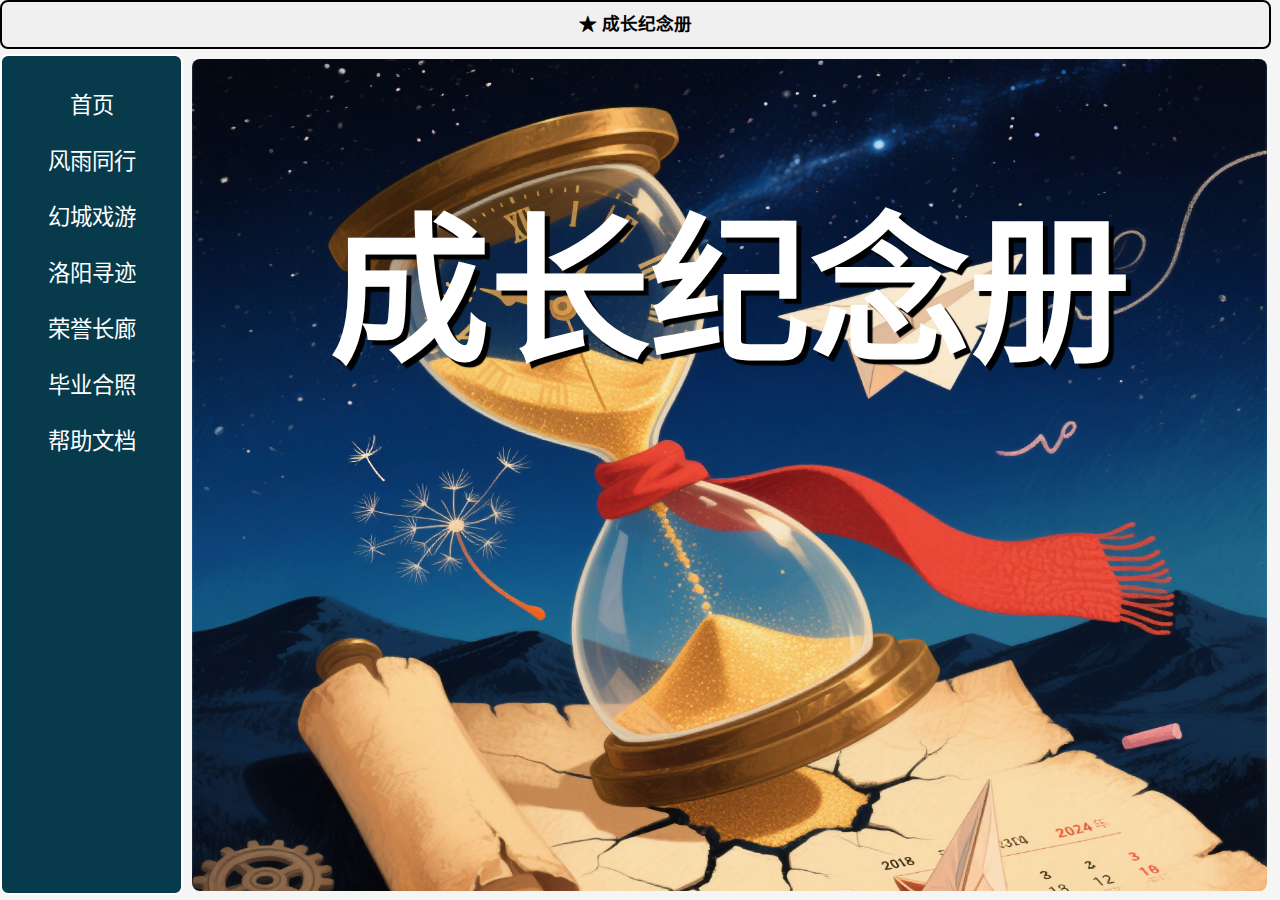
<file: index.html>
<!DOCTYPE html>
<html lang="zh-CN">

<head>
    <meta charset="UTF-8">
    <meta name="viewport" content="width=device-width, initial-scale=1.0">
    <title>成长纪念册——首页</title>
    <link rel="stylesheet" type="text/css" href="styles/styles.css">
    <style>
        .hero-div {
            background-image: url('images\\main.png');
            height: 100%;
            width: 100%;
            text-shadow: 5px 5px 1px black;
            background-repeat: no-repeat;
            background-position: center center;
            background-size: 100% 100%;
            background-color: black;
            position: absolute;
            left: 0px;
            top: 0px;
            color: black;
            text-align: center;
            font-size: 2.6rem;
            border-radius: 0.5rem;
        }

        .hero-div h1 {
            font-size: 4rem;
            color: white;
        }

        .main-content {
            position: fixed;
            width: 80%;
            height: 92.5%;
            left: 19%;
            top: 6.5%;
        }

        @media (min-width: 768px) {
            .hero-div {
                background-size: 100% 110%;
            }

            .hero-div h1 {
                font-size: 7rem;
            }

            .main-content {
                width: 80%;
                left: 19%;
            }
        }

        @media (min-width: 1200px) {
            .hero-div {
                background-image: url("images/main2.png");
                background-size: 100% 100%;
            }

            .hero-div h1 {
                font-size: 10rem;
            }

            .main-content {
                width: 84%;
                left: 15%;
            }
        }
    </style>
</head>

<body>
    <div class="header">
        ★ 成长纪念册
    </div>

    <div class="sidebar"></div>

    <script type="text/javascript" src="js/sidebar-config.js"></script>

    <main class="main-content">
        <div class="hero-div">
            <h1>成长纪念册</h1>
        </div>
    </main>
</body>

</html>
</file>
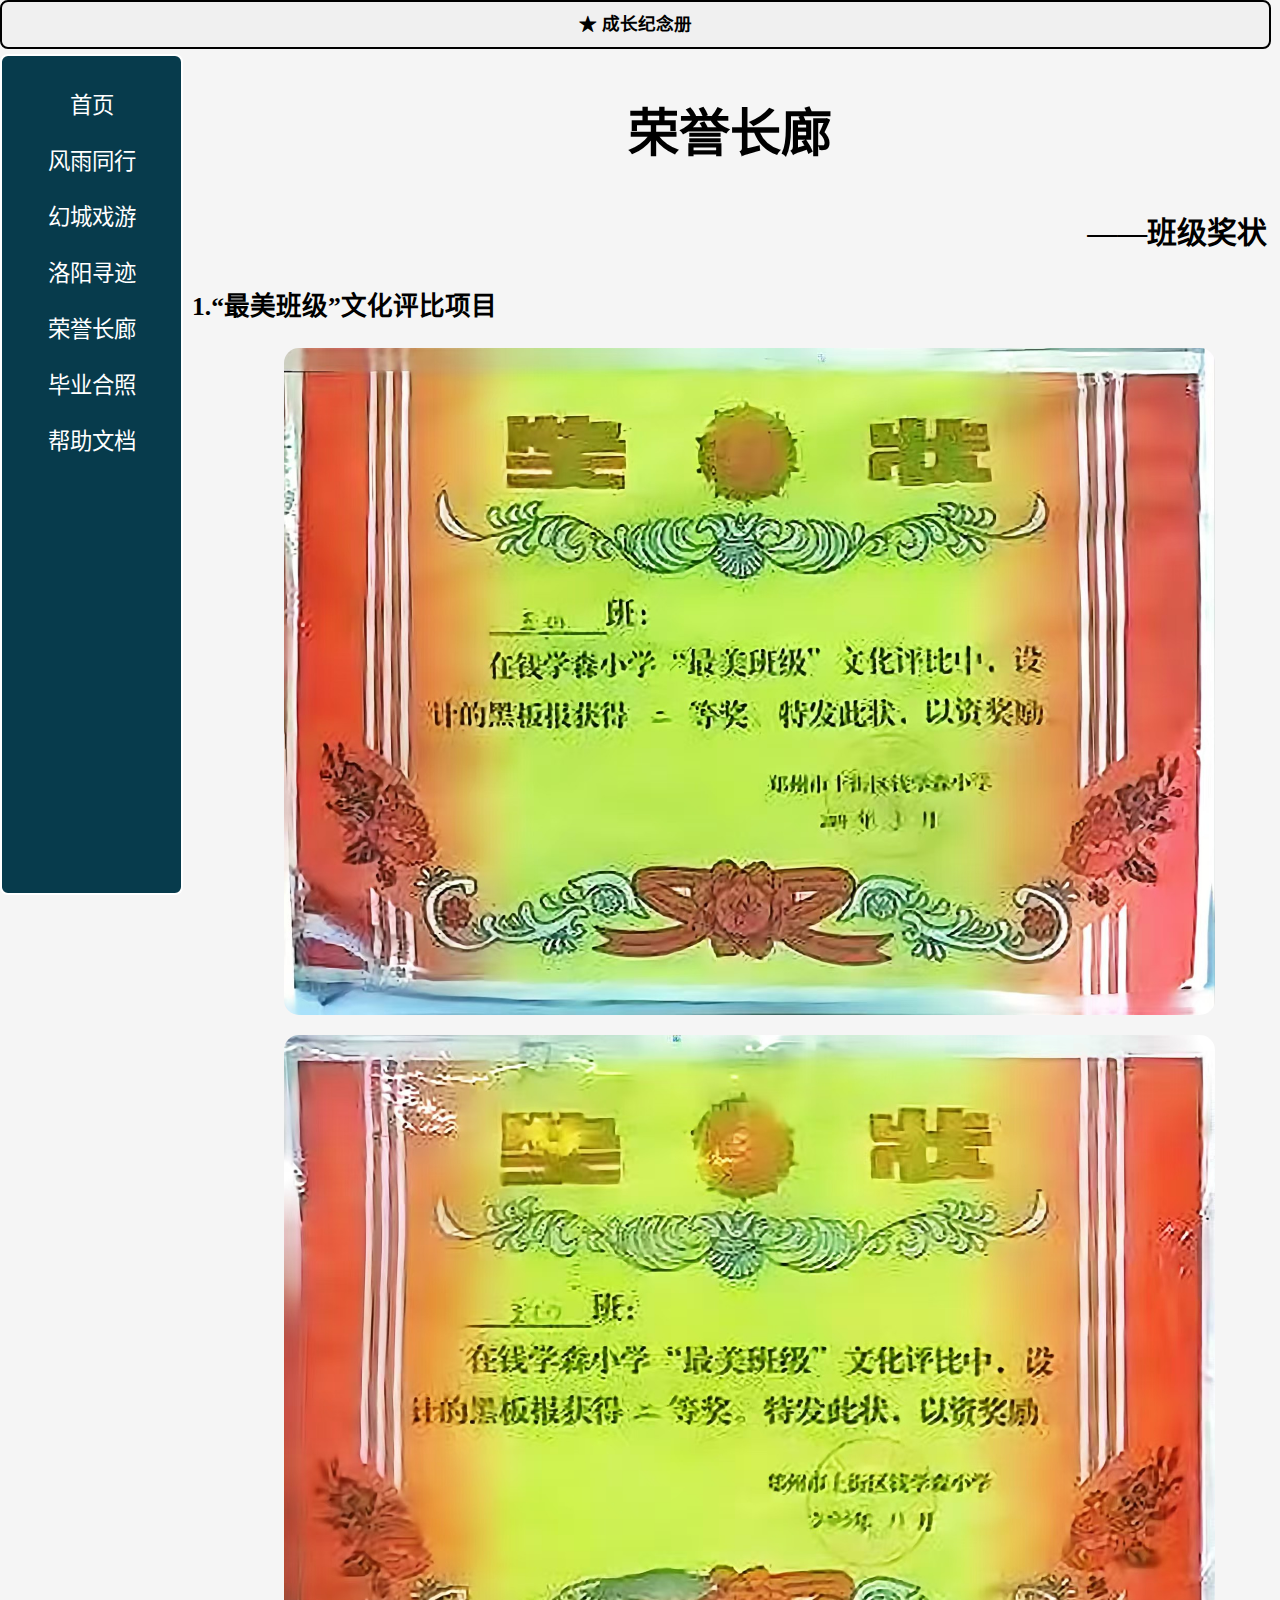
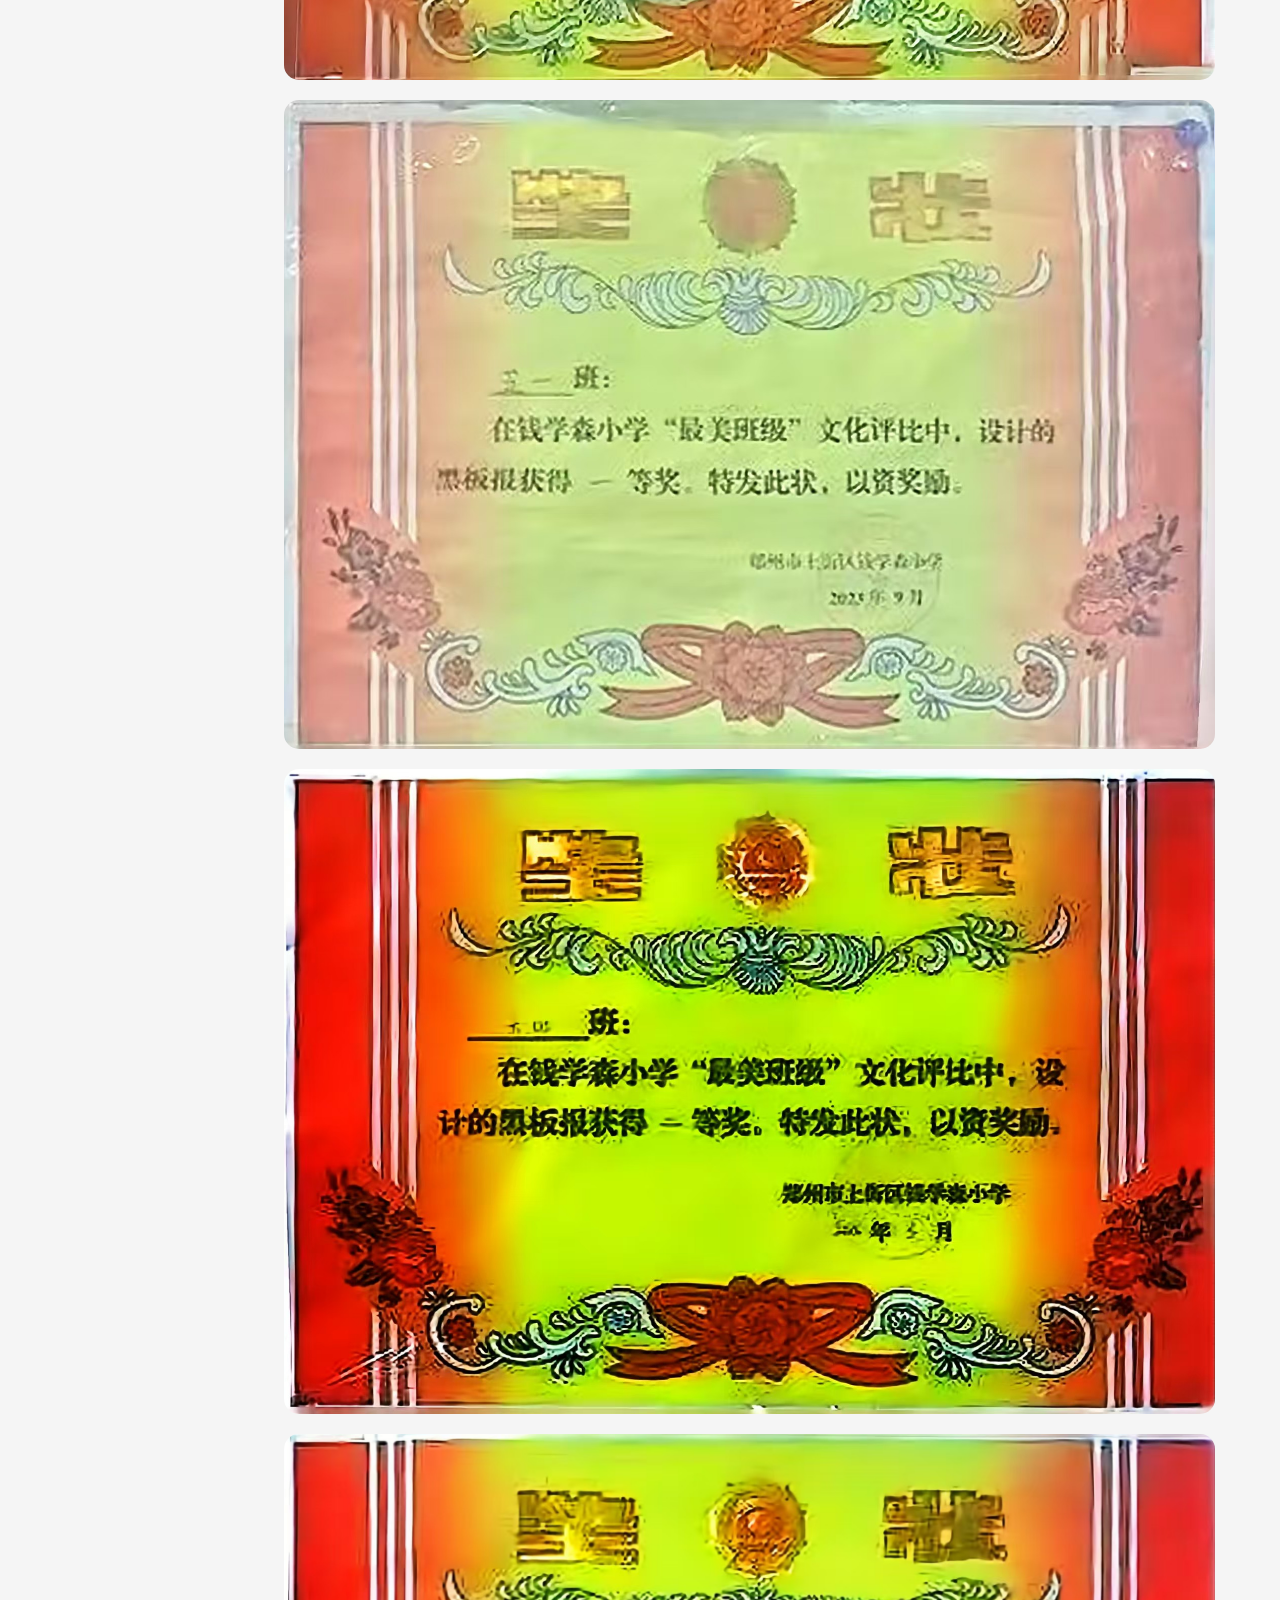
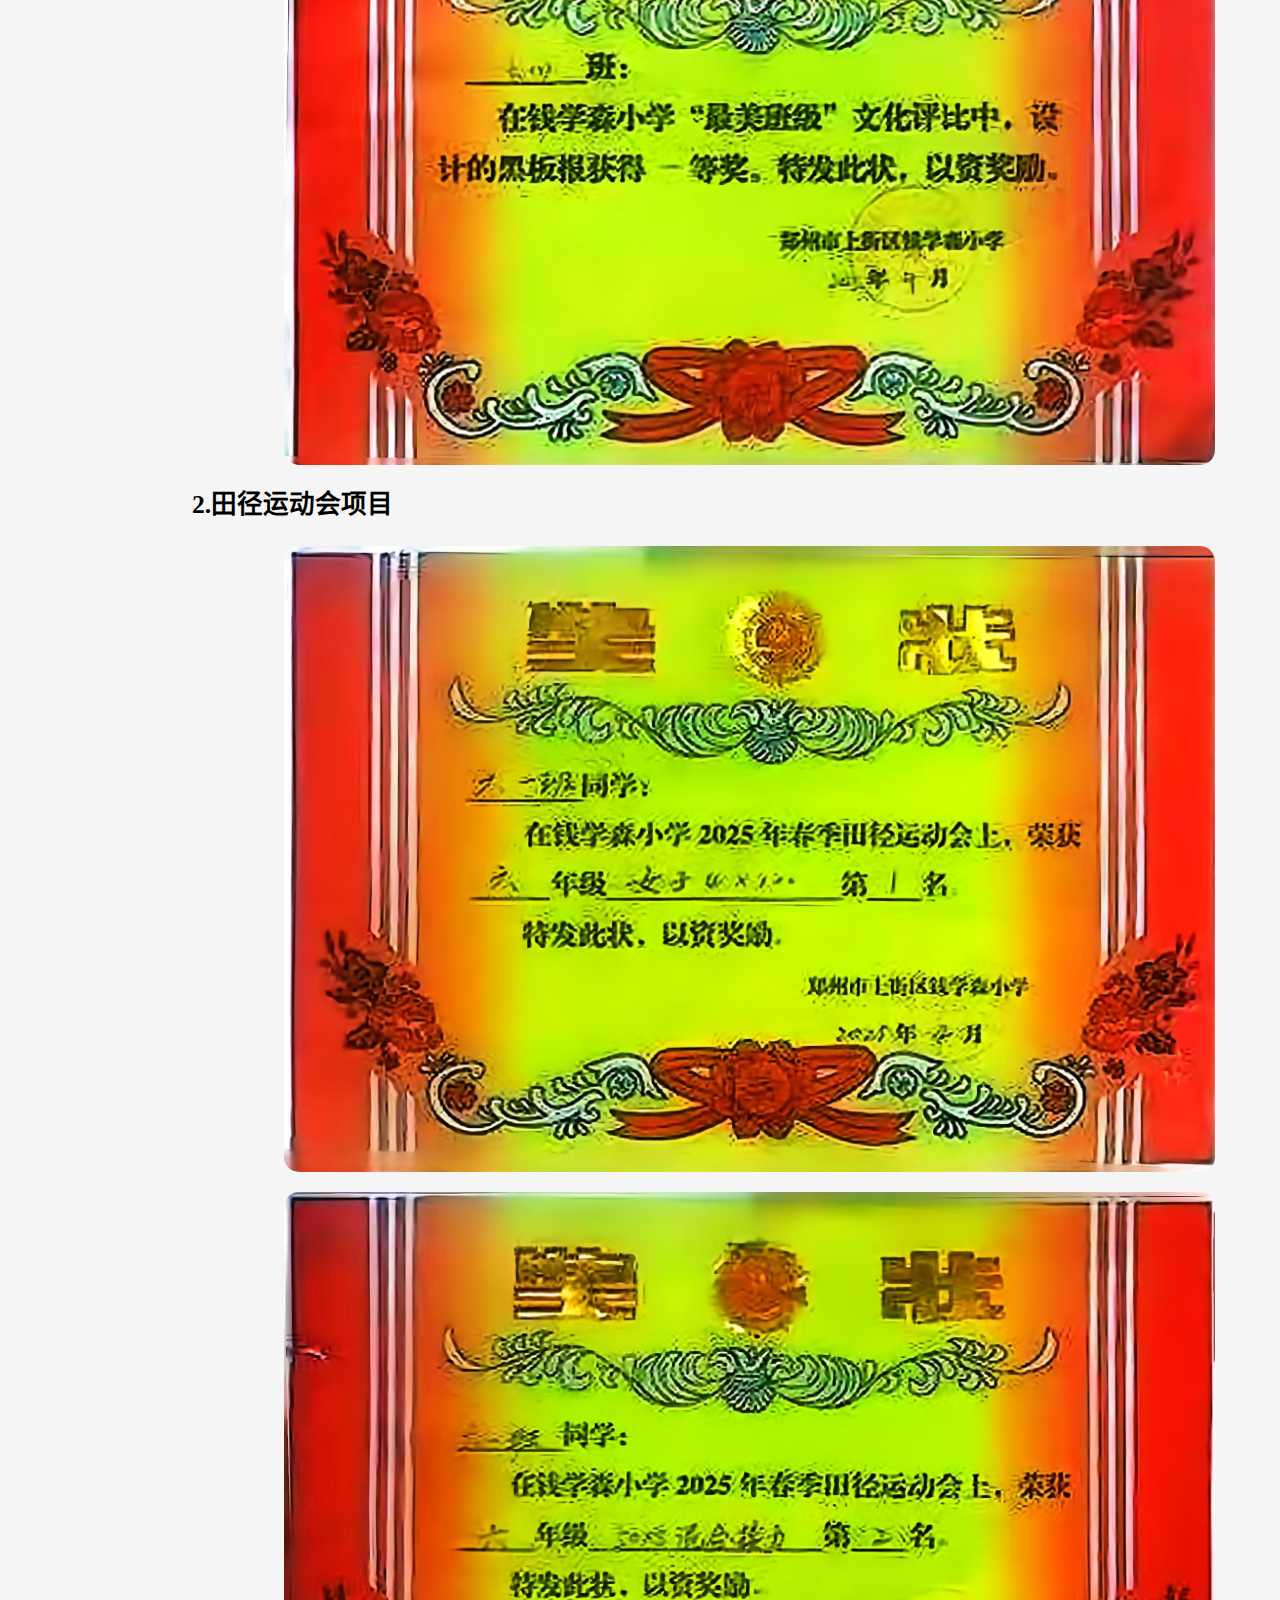
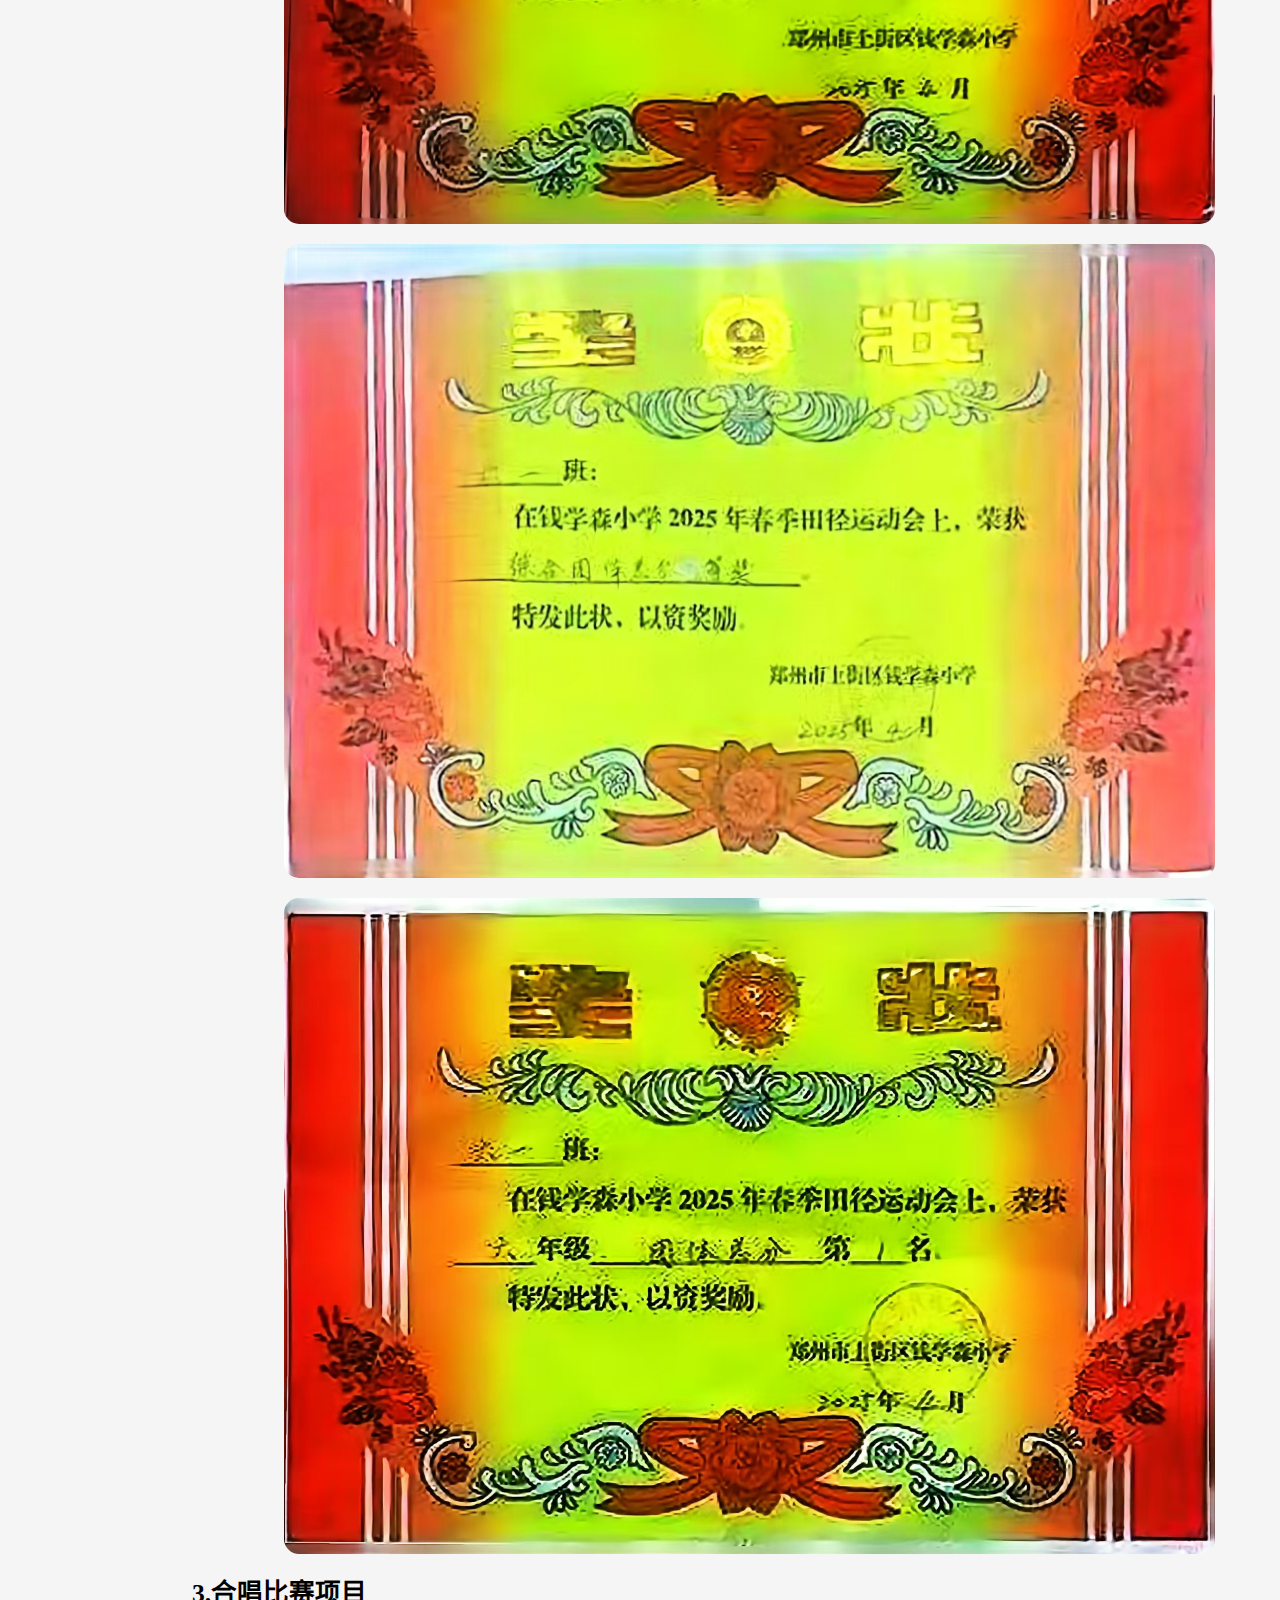
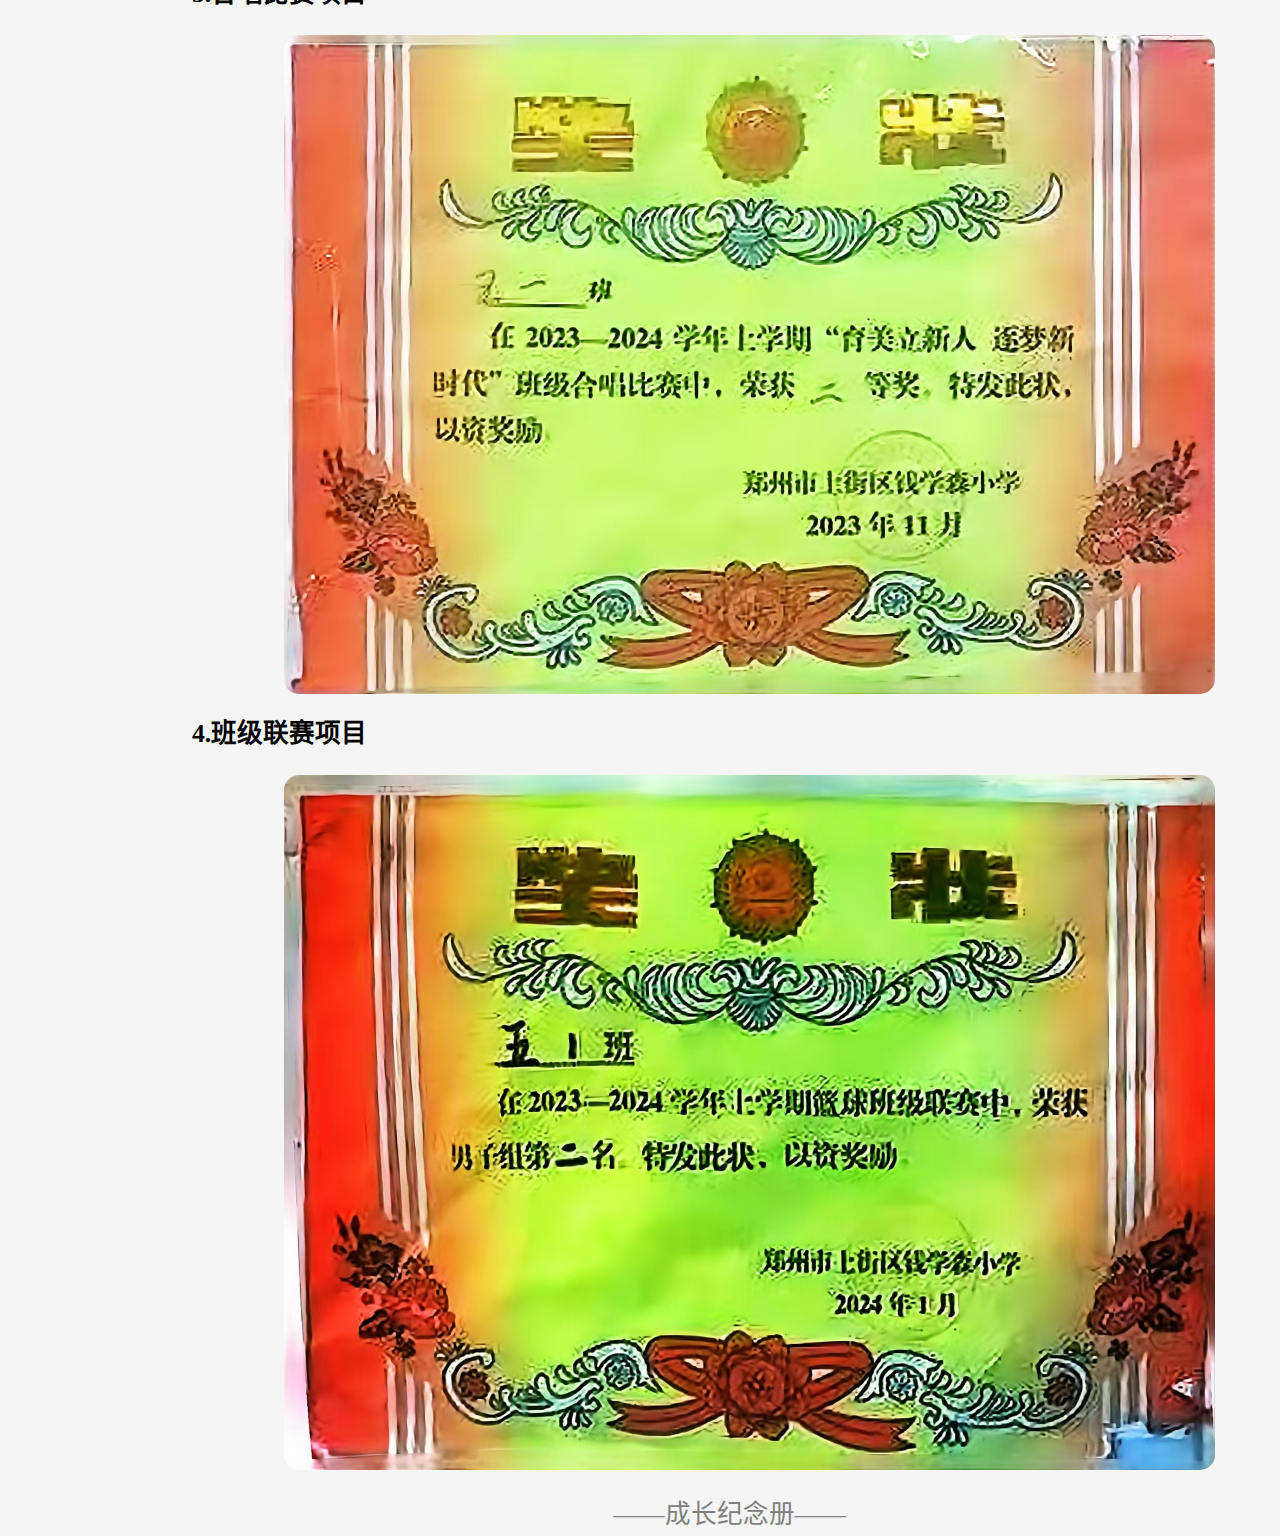
<file: awards.html>
<!DOCTYPE html>
<html lang="zh-CN">

<head>
    <meta charset="UTF-8">
    <meta name="viewport" content="width=device-width, initial-scale=1.0">
    <title>成长纪念册——荣誉长廊</title>
    <link rel="stylesheet" type="text/css" href="styles/styles.css">
</head>

<body>
    <div class="header">
        ★ 成长纪念册
    </div>

    <div class="sidebar"></div>

    <script type="text/javascript" src="js/sidebar-config.js"></script>

    <main class="main-content">
        <h1>荣誉长廊</h1>
        <h3>——班级奖状</h3>
        <dl>
            <dt>1.“最美班级”文化评比项目</dt>
            <dd>
                <img src="images/awards/1.1.jpg">
                <img src="images/awards/1.2.jpg">
                <img src="images/awards/1.3.jpg">
                <img src="images/awards/1.4.jpg">
                <img src="images/awards/1.5.jpg">
            </dd>
            <dt>2.田径运动会项目</dt>
            <dd>
                <img src="images/awards/2.1.jpg">
                <img src="images/awards/2.2.jpg">
                <img src="images/awards/2.3.jpg">
                <img src="images/awards/2.4.jpg">
            </dd>
            <dt>3.合唱比赛项目</dt>
            <dd>
                <img src="images/awards/3.1.jpg">
            </dd>
            <dt>4.班级联赛项目</dt>
            <dd>
                <img src="images/awards/4.1.jpg">
            </dd>
        </dl>
        <p class="footer">——成长纪念册——</p>
    </main>
</body>

</html>
</file>
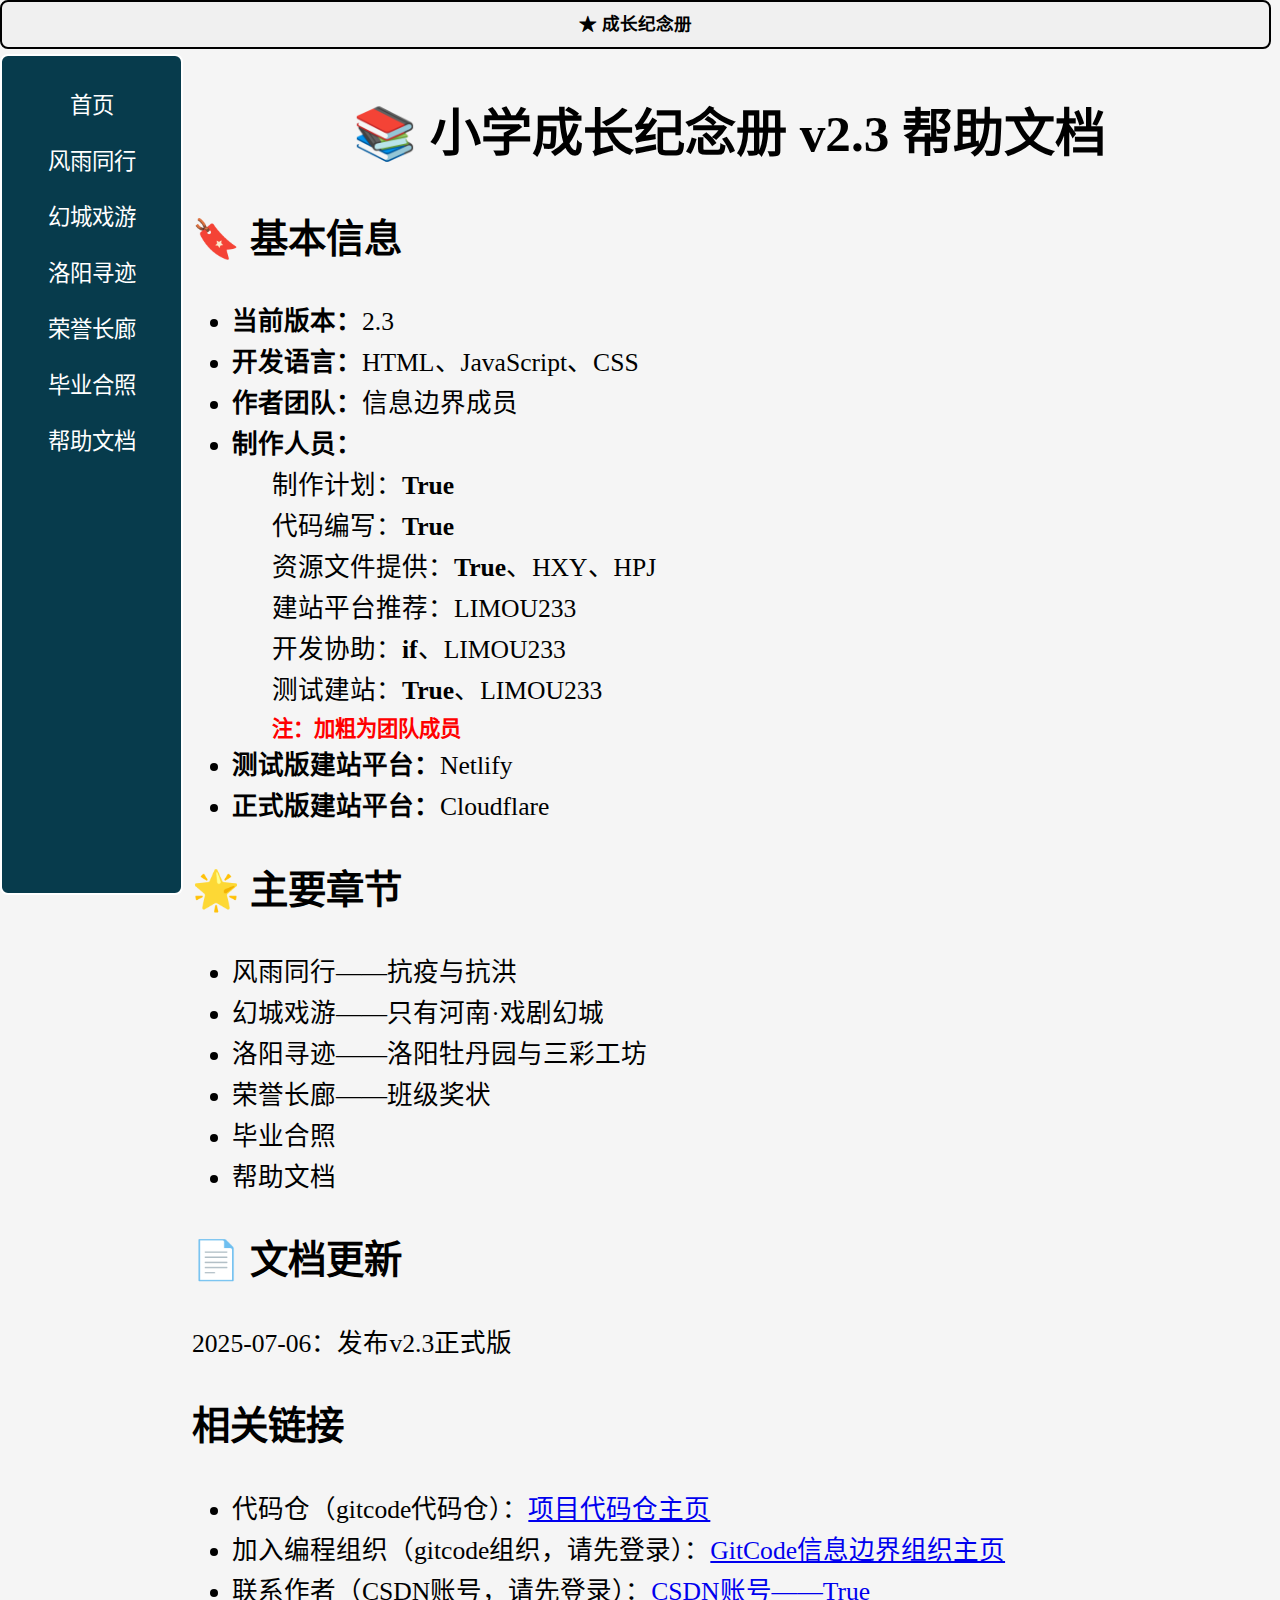
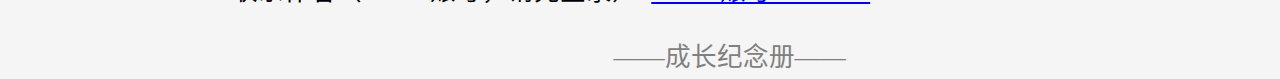
<file: help.html>
<!DOCTYPE html>
<html lang="zh-CN">

<head>
    <meta charset="UTF-8">
    <meta name="viewport" content="width=device-width, initial-scale=1.0">
    <title>成长纪念册——帮助文档</title>
    <link rel="stylesheet" type="text/css" href="styles/styles.css">
</head>

<body>
    <div class="header">
        ★ 成长纪念册
    </div>

    <div class="sidebar"></div>

    <script type="text/javascript" src="js/sidebar-config.js"></script>

    <main class="main-content">
        <h1>📚 小学成长纪念册 v2.3 帮助文档</h1>

        <div class="section">
            <h2>🔖 基本信息</h2>
            <ul>
                <li><strong>当前版本：</strong><span class="badge">2.3</span></li>
                <li><strong>开发语言：</strong>HTML、JavaScript、CSS</li>
                <li><strong>作者团队：</strong>信息边界成员</li>
                <li>
                    <dl>
                        <dt><strong>制作人员：</strong></dt>
                        <dd>制作计划：<strong>True</strong></dd>
                        <dd>代码编写：<strong>True</strong></dd>
                        <dd>资源文件提供：<strong>True</strong>、HXY、HPJ</dd>
                        <dd>建站平台推荐：LIMOU233</dd>
                        <dd>开发协助：<strong>if</strong>、LIMOU233</dd>
                        <dd>测试建站：<strong>True</strong>、LIMOU233</dd>
                        <dd style="font-size: smaller;font-weight: 900;color: red;">注：加粗为团队成员</dd>
                    </dl>
                </li>
                <li><strong>测试版建站平台：</strong>Netlify</li>
                <li><strong>正式版建站平台：</strong>Cloudflare</li>
            </ul>
        </div>

        <div class="section">
            <h2>🌟 主要章节</h2>
            <ul>
                <li>风雨同行——抗疫与抗洪</li>
                <li>幻城戏游——只有河南·戏剧幻城</li>
                <li>洛阳寻迹——洛阳牡丹园与三彩工坊</li>
                <li>荣誉长廊——班级奖状</li>
                <li>毕业合照</li>
                <li>帮助文档</li>
            </ul>
        </div>

        <div class="section">
            <h2>📄 文档更新</h2>
            <p>2025-07-06：发布v2.3正式版</p>
        </div>

        <div class="section">
            <h2>相关链接</h2>
            <ul>
                <li>代码仓（gitcode代码仓）：<a href="https://gitcode.com/XinXiBianJie/album" target="_blank">项目代码仓主页</a>
                <li>加入编程组织（gitcode组织，请先登录）：<a href="https://gitcode.com/XinXiBianJie"
                        target="_blank">GitCode信息边界组织主页</a>
                </li>
                <li>联系作者（CSDN账号，请先登录）：<a
                        href="https://blog.csdn.net/2401_82923566?ops_request_misc=%7B%22request%5Fid%22%3A%22c5b96aa20df2bd6f02826d091bccf66c%22%2C%22scm%22%3A%2220140713.130064515..%22%7D&request_id=c5b96aa20df2bd6f02826d091bccf66c&biz_id=206&utm_medium=distribute.pc_search_result.none-task-user-null-1-170080876-null-null.nonecase&utm_term=%E4%BF%A1%E6%81%AF%E8%BE%B9%E7%95%8C&spm=1018.2226.3001.4351"
                        target="_blank">CSDN账号——True</a></li>
            </ul>
        </div>
        <p class="footer">——成长纪念册——</p>
    </main>
</body>

</body>

</html>
</file>
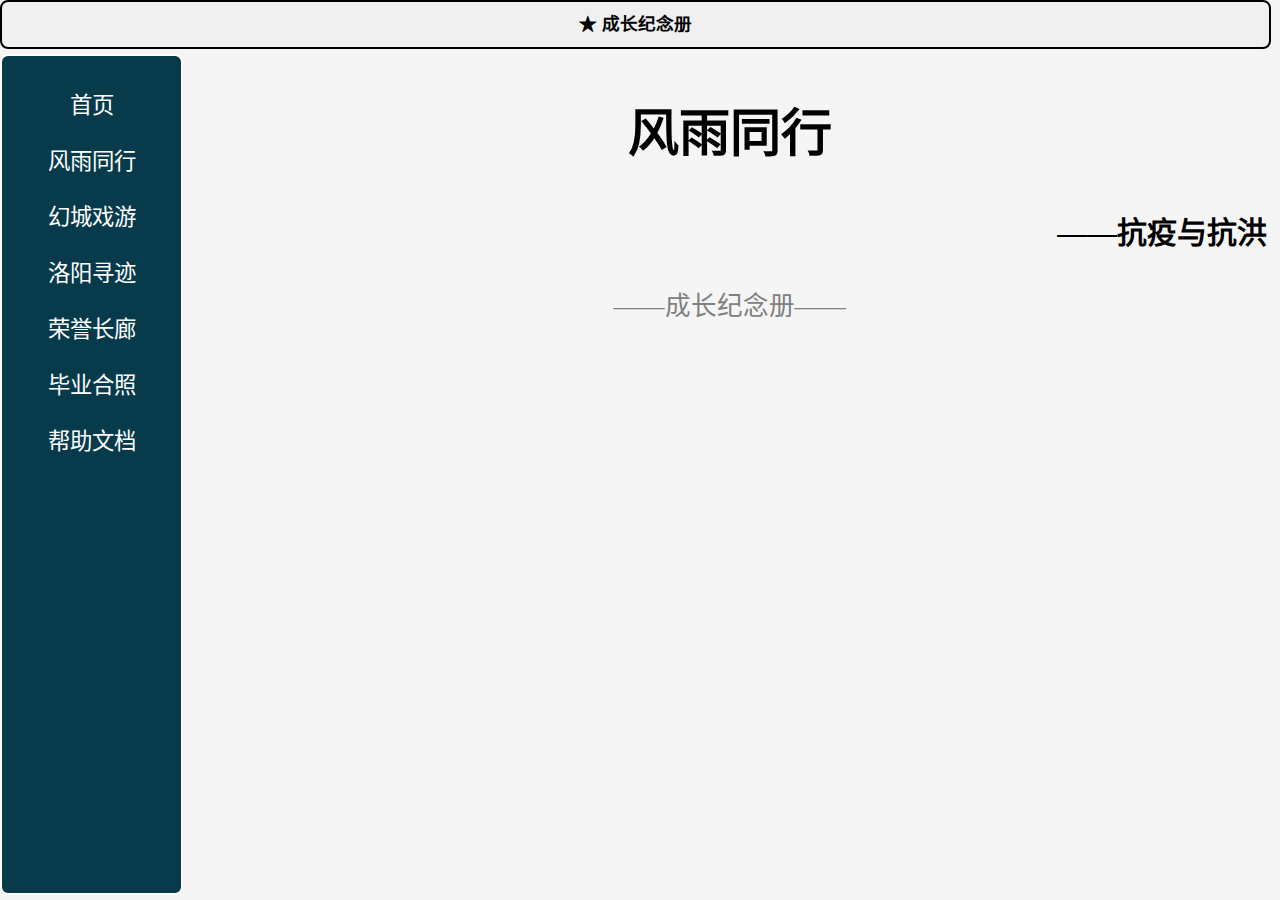
<file: rain.html>
<!DOCTYPE html>
<html lang="zh-CN">

<head>
    <meta charset="UTF-8">
    <meta name="viewport" content="width=device-width, initial-scale=1.0">
    <title>成长纪念册——风雨同行</title>
    <link rel="stylesheet" type="text/css" href="styles/styles.css">
</head>

<body>
    <div class="header">
        ★ 成长纪念册
    </div>

    <div class="sidebar"></div>

    <script type="text/javascript" src="js/sidebar-config.js"></script>

    <main class="main-content">
        <h1>风雨同行</h1>
        <h3>——抗疫与抗洪</h3>
        <p class="footer">——成长纪念册——</p>
    </main>
</body>

</html>
</file>
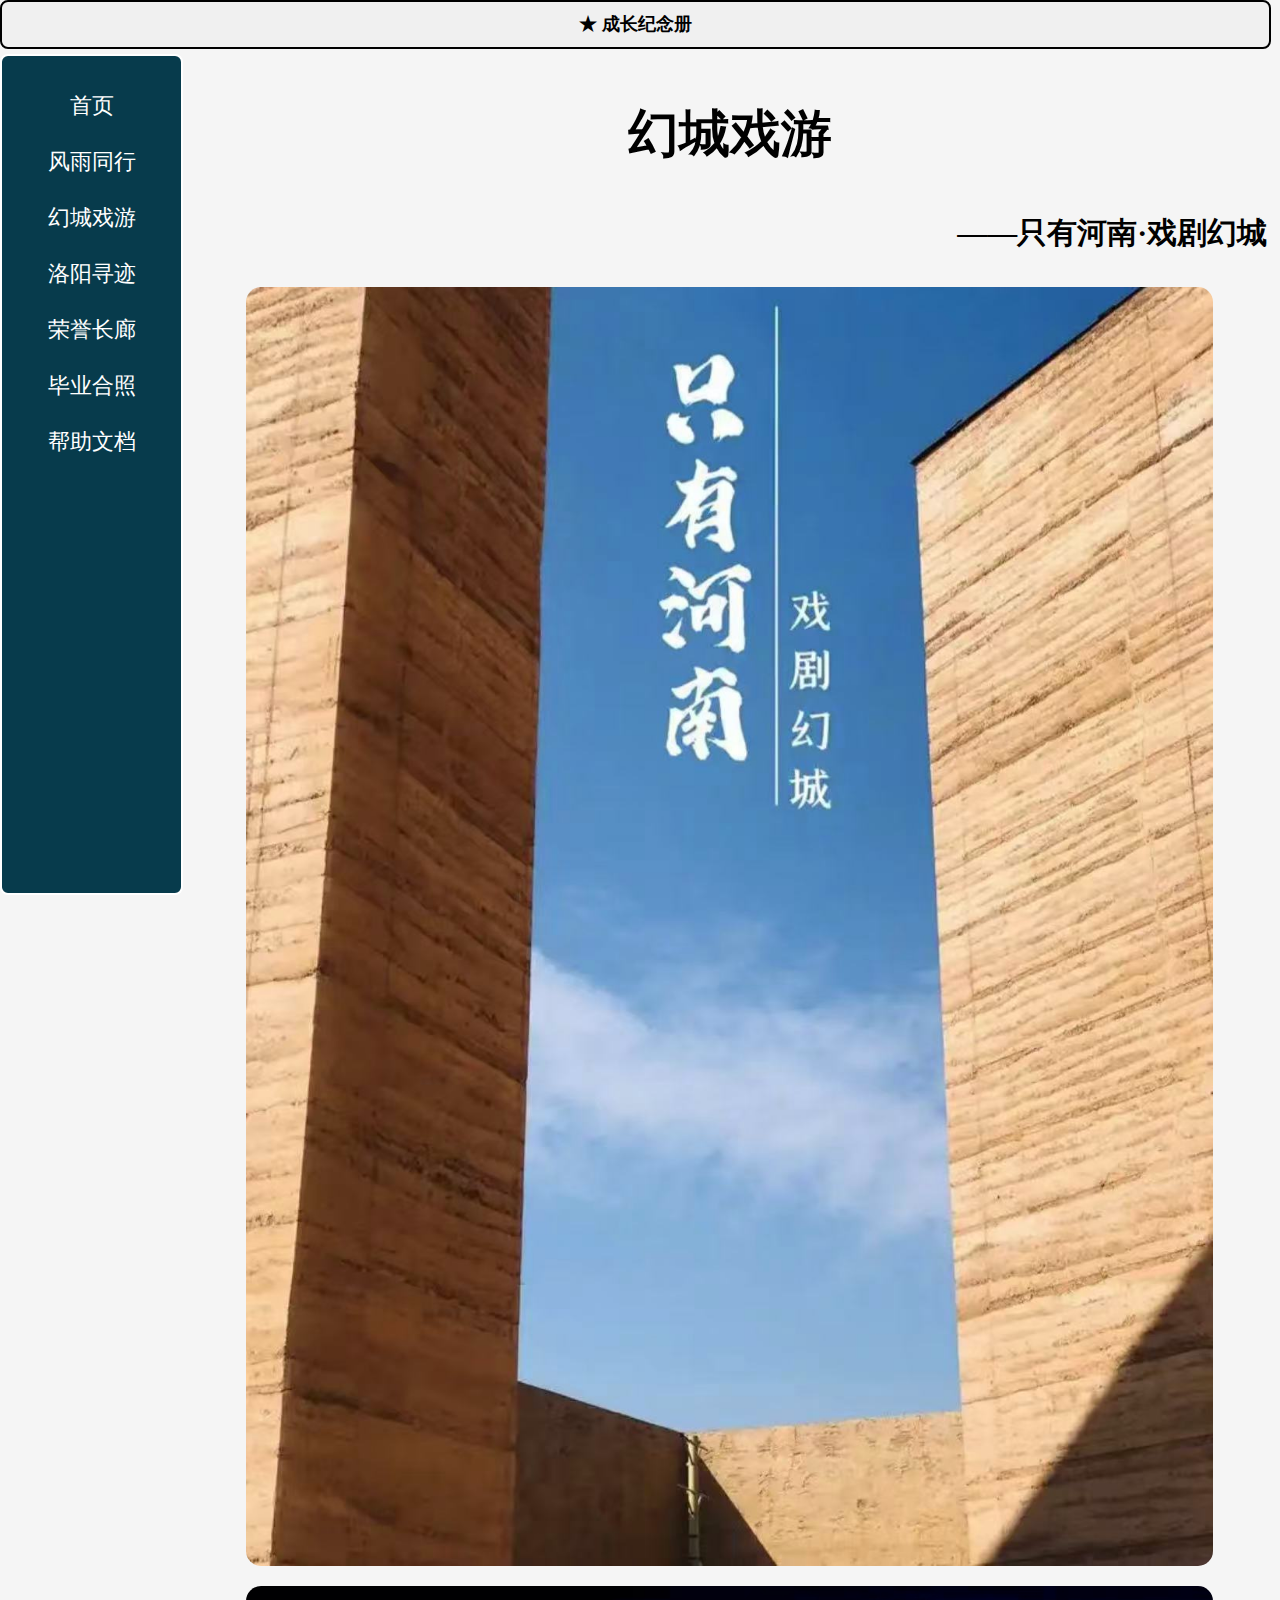
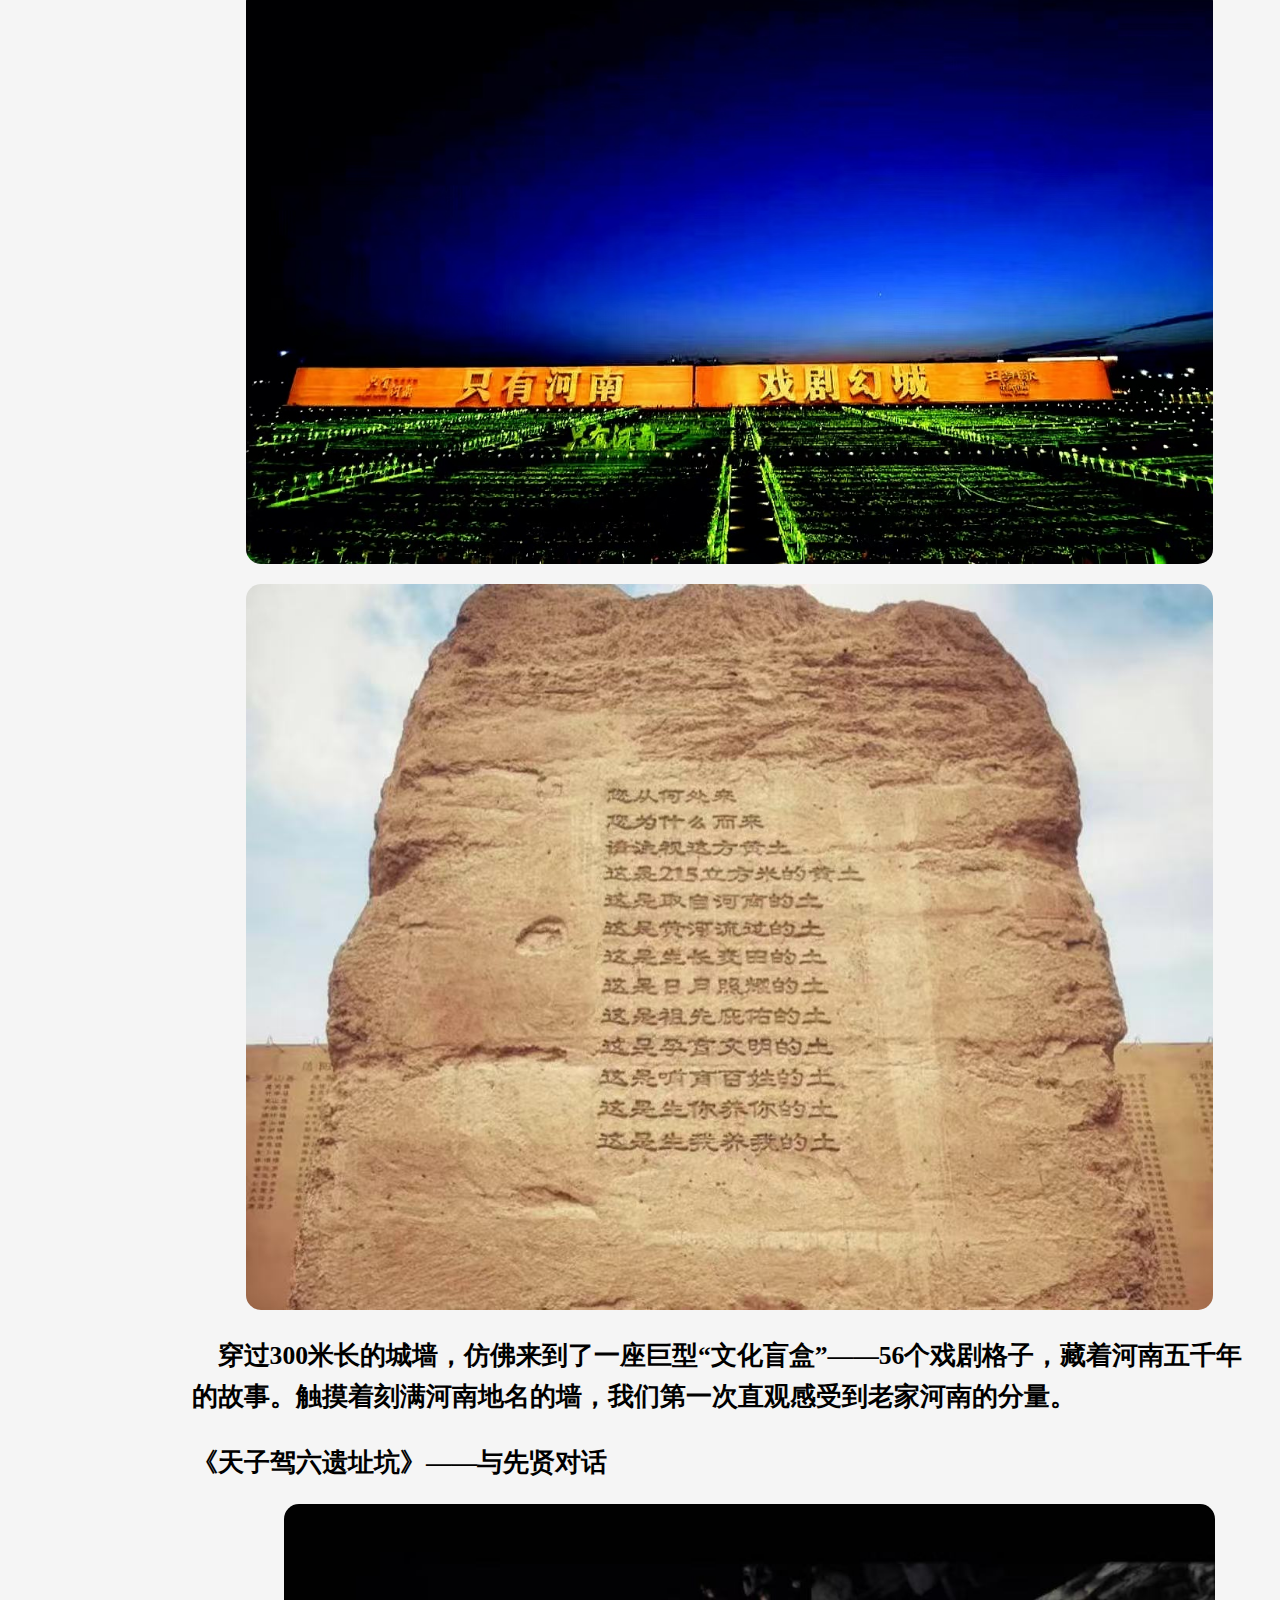
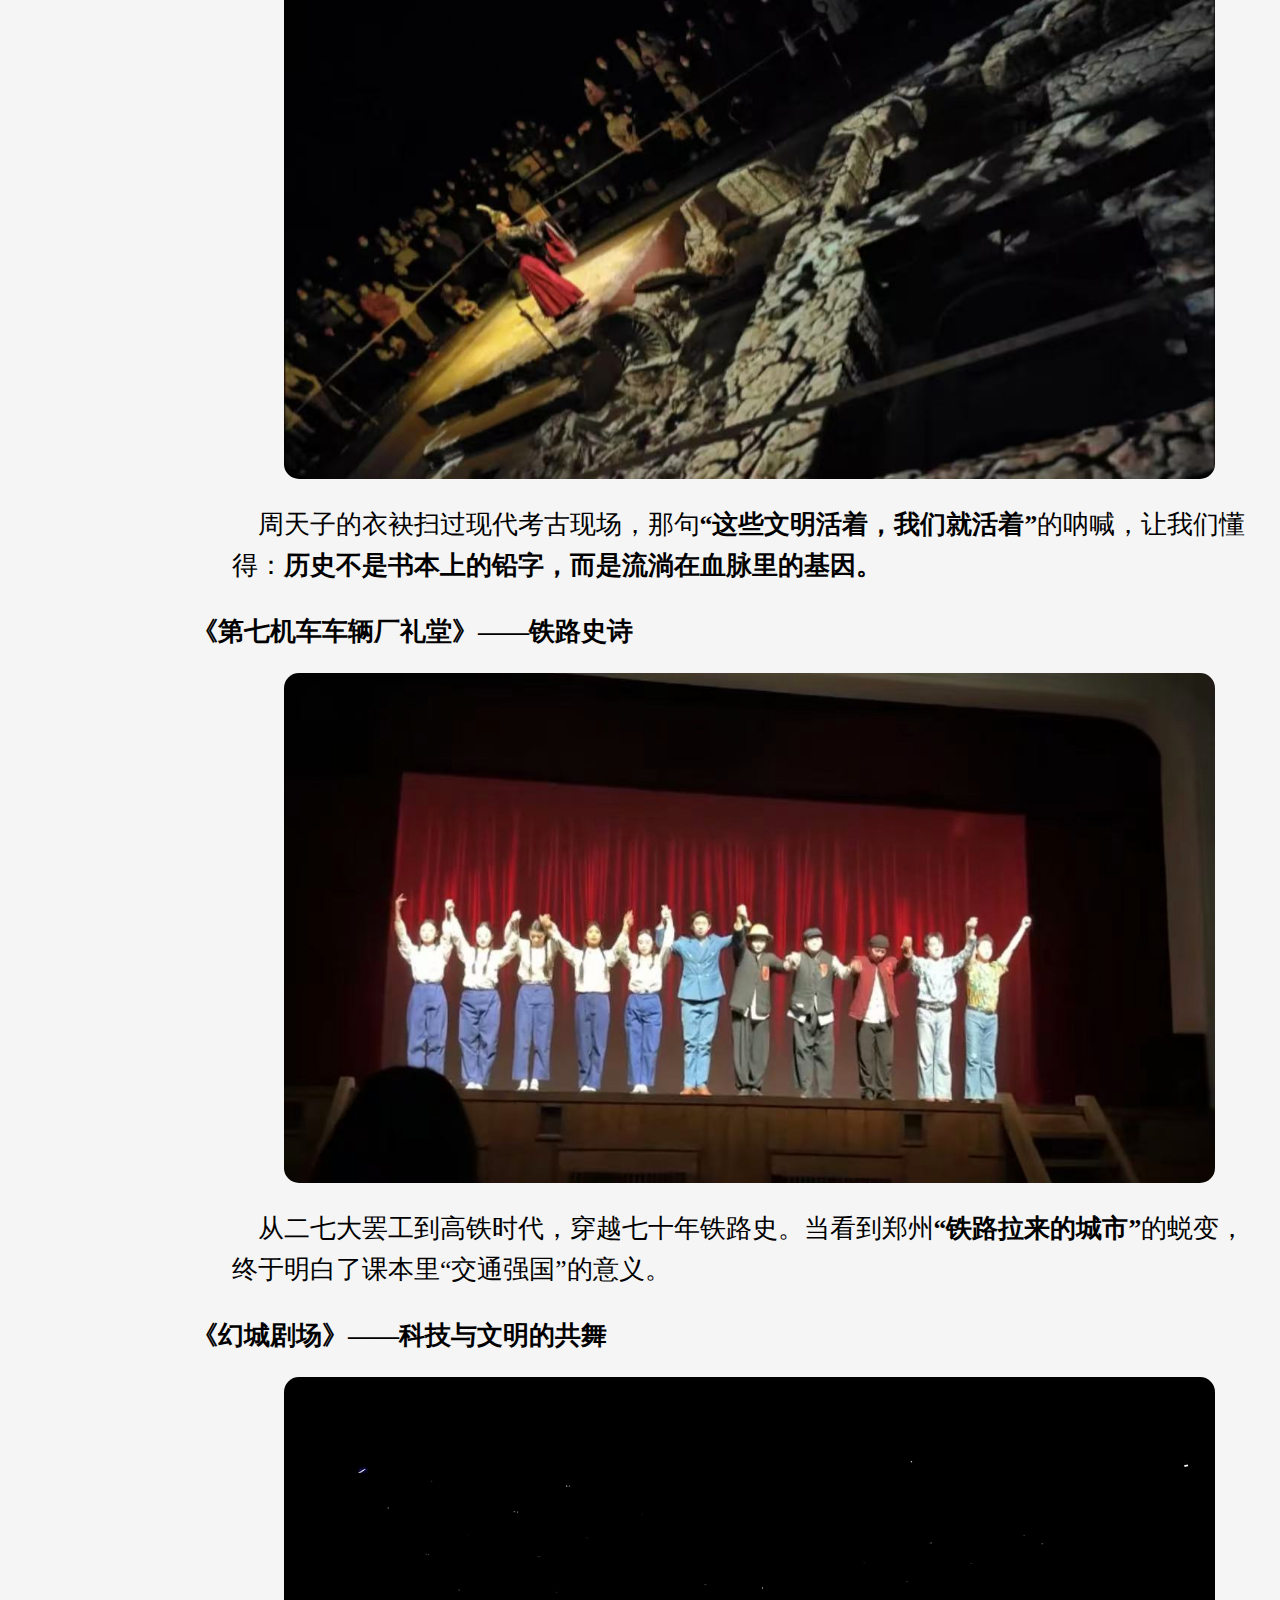
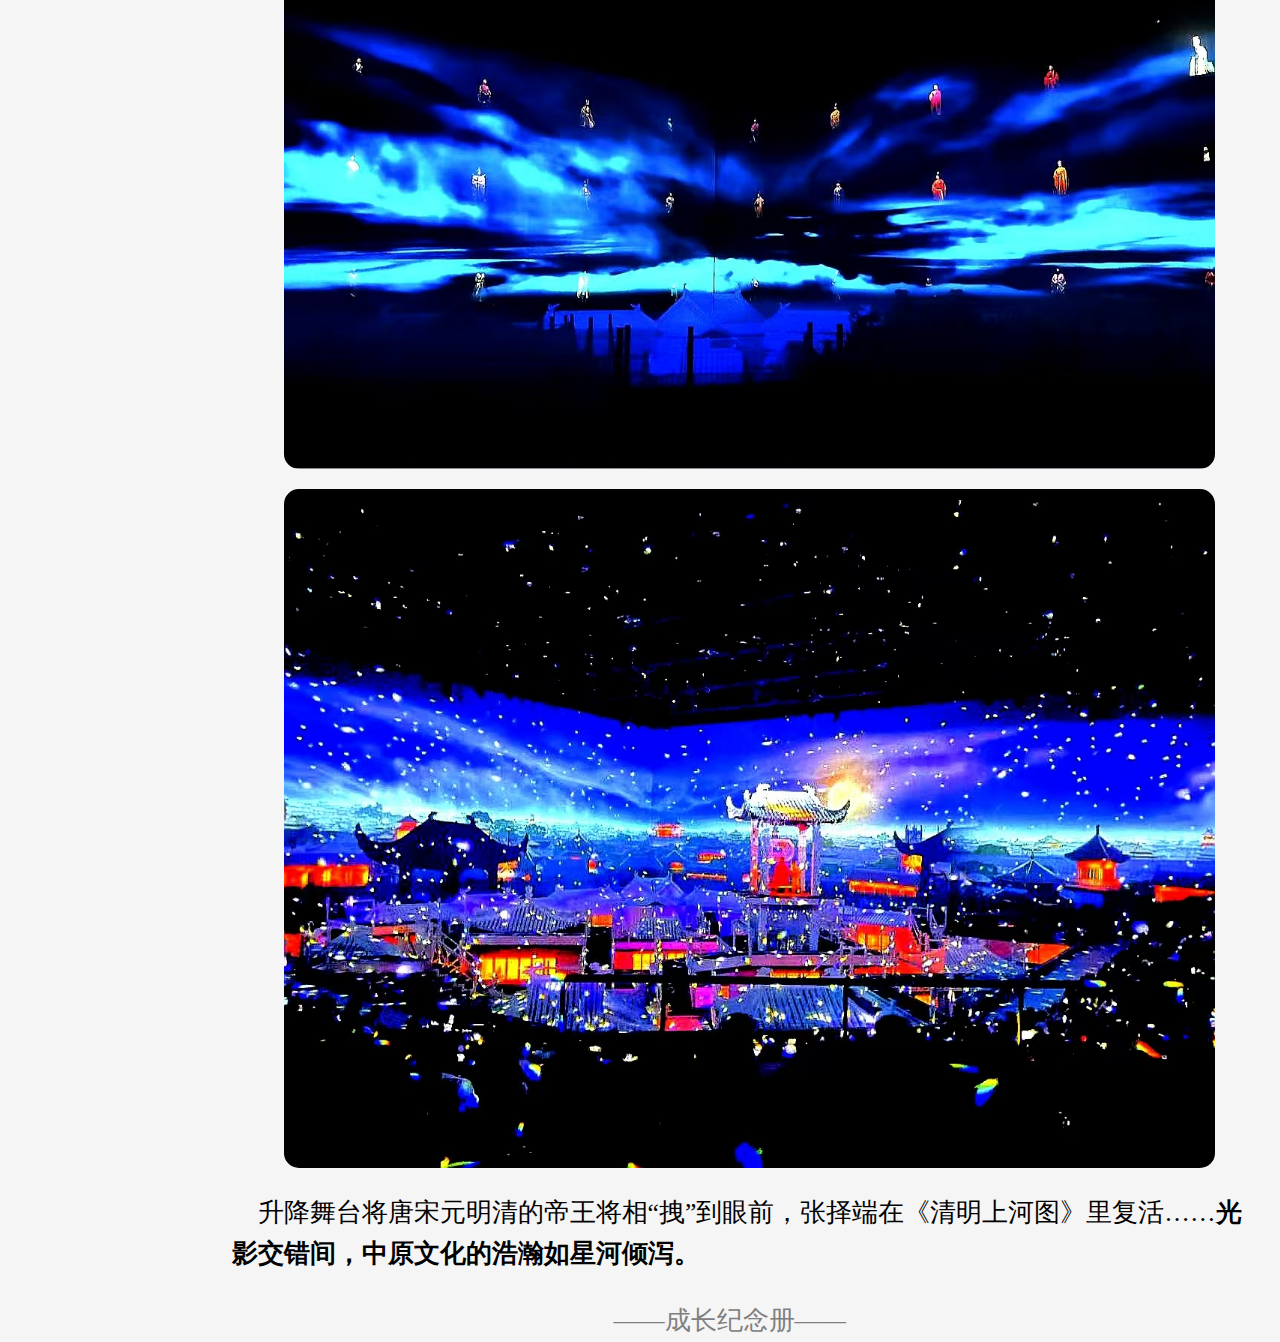
<file: travel_1.html>
<!DOCTYPE html>
<html lang="en">

<head>
    <meta charset="UTF-8">
    <meta name="viewport" content="width=device-width, initial-scale=1.0">
    <title>成长纪念册——文化寻根</title>
    <link rel="stylesheet" type="text/css" href="styles/styles.css">
</head>

<body>
    <div class="header">
        ★ 成长纪念册
    </div>

    <div class="sidebar"></div>

    <script type="text/javascript" src="js/sidebar-config.js"></script>

    <main class="main-content">
        <h1>幻城戏游</h1>
        <h3>——只有河南·戏剧幻城</h3>
        <img src="images/travel/1.1.jpg">
        <img src="images/travel/1.2.jpg">
        <img src="images/travel/1.3.jpg">
        <p>
            <strong>&nbsp;&nbsp;&nbsp;&nbsp;穿过300米长的城墙，仿佛来到了一座巨型“文化盲盒”——56个戏剧格子，藏着河南五千年的故事。触摸着刻满河南地名的墙，我们第一次直观感受到老家河南的分量。</strong>
        </p>
        <dl>
            <dt>《天子驾六遗址坑》——与先贤对话</dt>
            <dd>
                <img src="images/travel/1.4.jpg">
                <p>
                    &nbsp;&nbsp;&nbsp;&nbsp;周天子的衣袂扫过现代考古现场，那句<strong>“这些文明活着，我们就活着”</strong>的呐喊，让我们懂得：<strong>历史不是书本上的铅字，而是流淌在血脉里的基因。</strong>
                </p>
            </dd>
            <dt>《第七机车车辆厂礼堂》——铁路史诗</dt>
            <dd>
                <img src="images/travel/1.5.jpg">
                <p>
                    &nbsp;&nbsp;&nbsp;&nbsp;从二七大罢工到高铁时代，穿越七十年铁路史。当看到郑州<strong>“铁路拉来的城市”</strong>的蜕变，终于明白了课本里“交通强国”的意义。
                </p>
            </dd>
            <dt>《幻城剧场》——科技与文明的共舞</dt>
            <dd>
                <img src="images/travel/1.6.jpg">
                <img src="images/travel/1.7.jpg">
                <p>
                    &nbsp;&nbsp;&nbsp;&nbsp;升降舞台将唐宋元明清的帝王将相“拽”到眼前，张择端在《清明上河图》里复活……<strong>光影交错间，中原文化的浩瀚如星河倾泻。</strong>
                </p>
            </dd>
        </dl>
        <p class="footer">——成长纪念册——</p>
    </main>
</body>

</html>
</file>
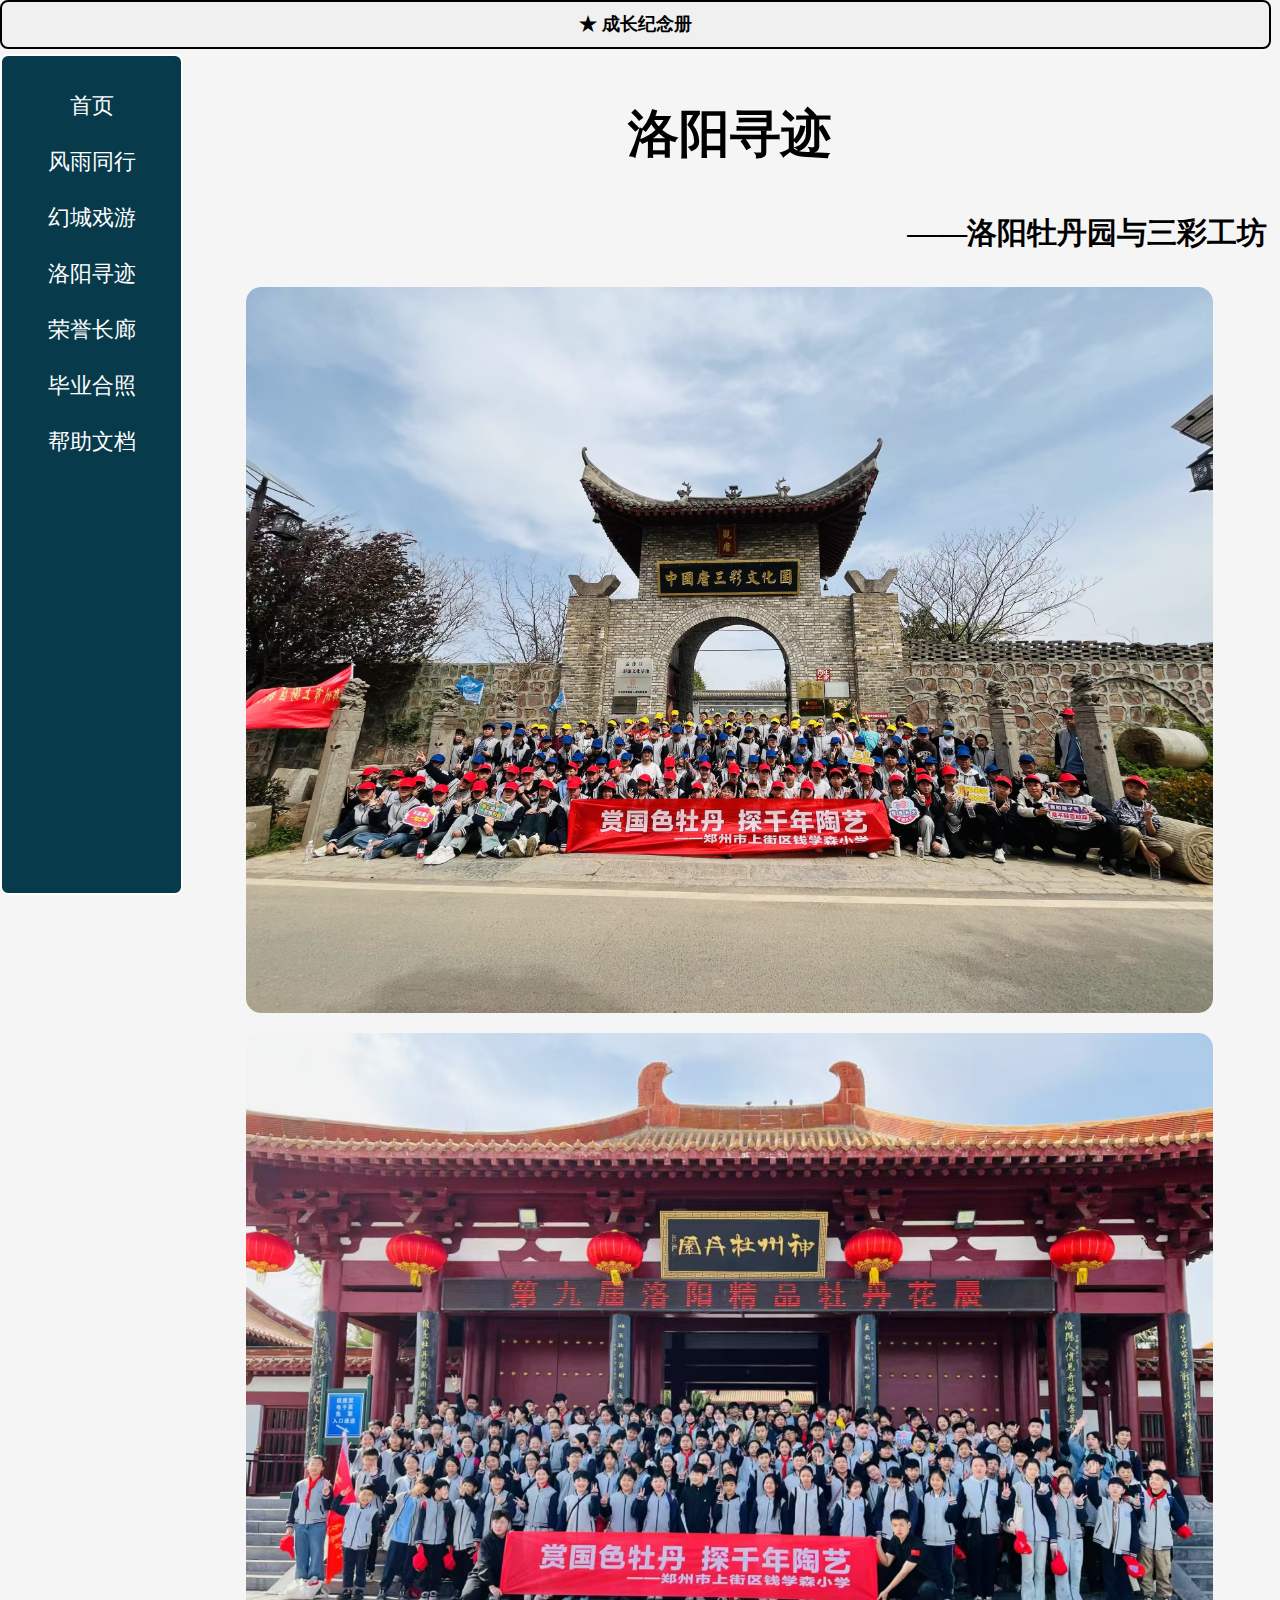
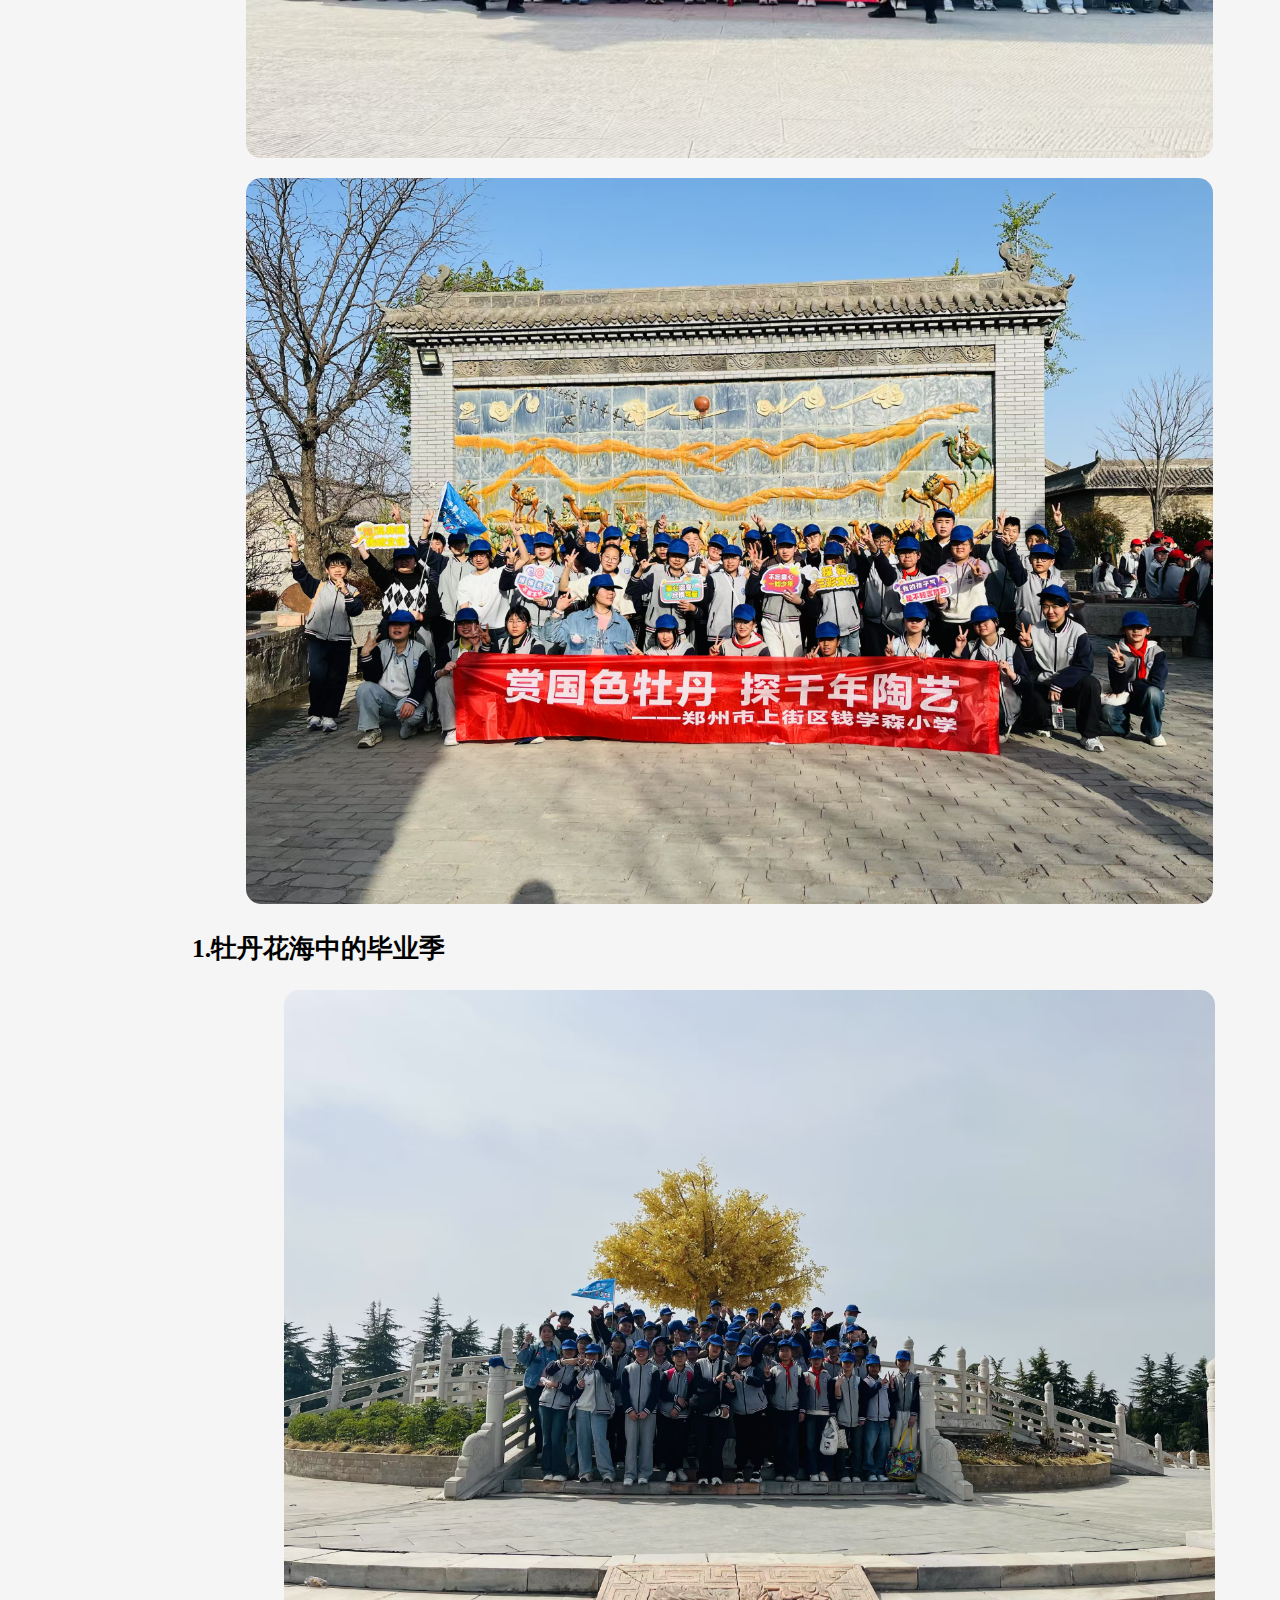
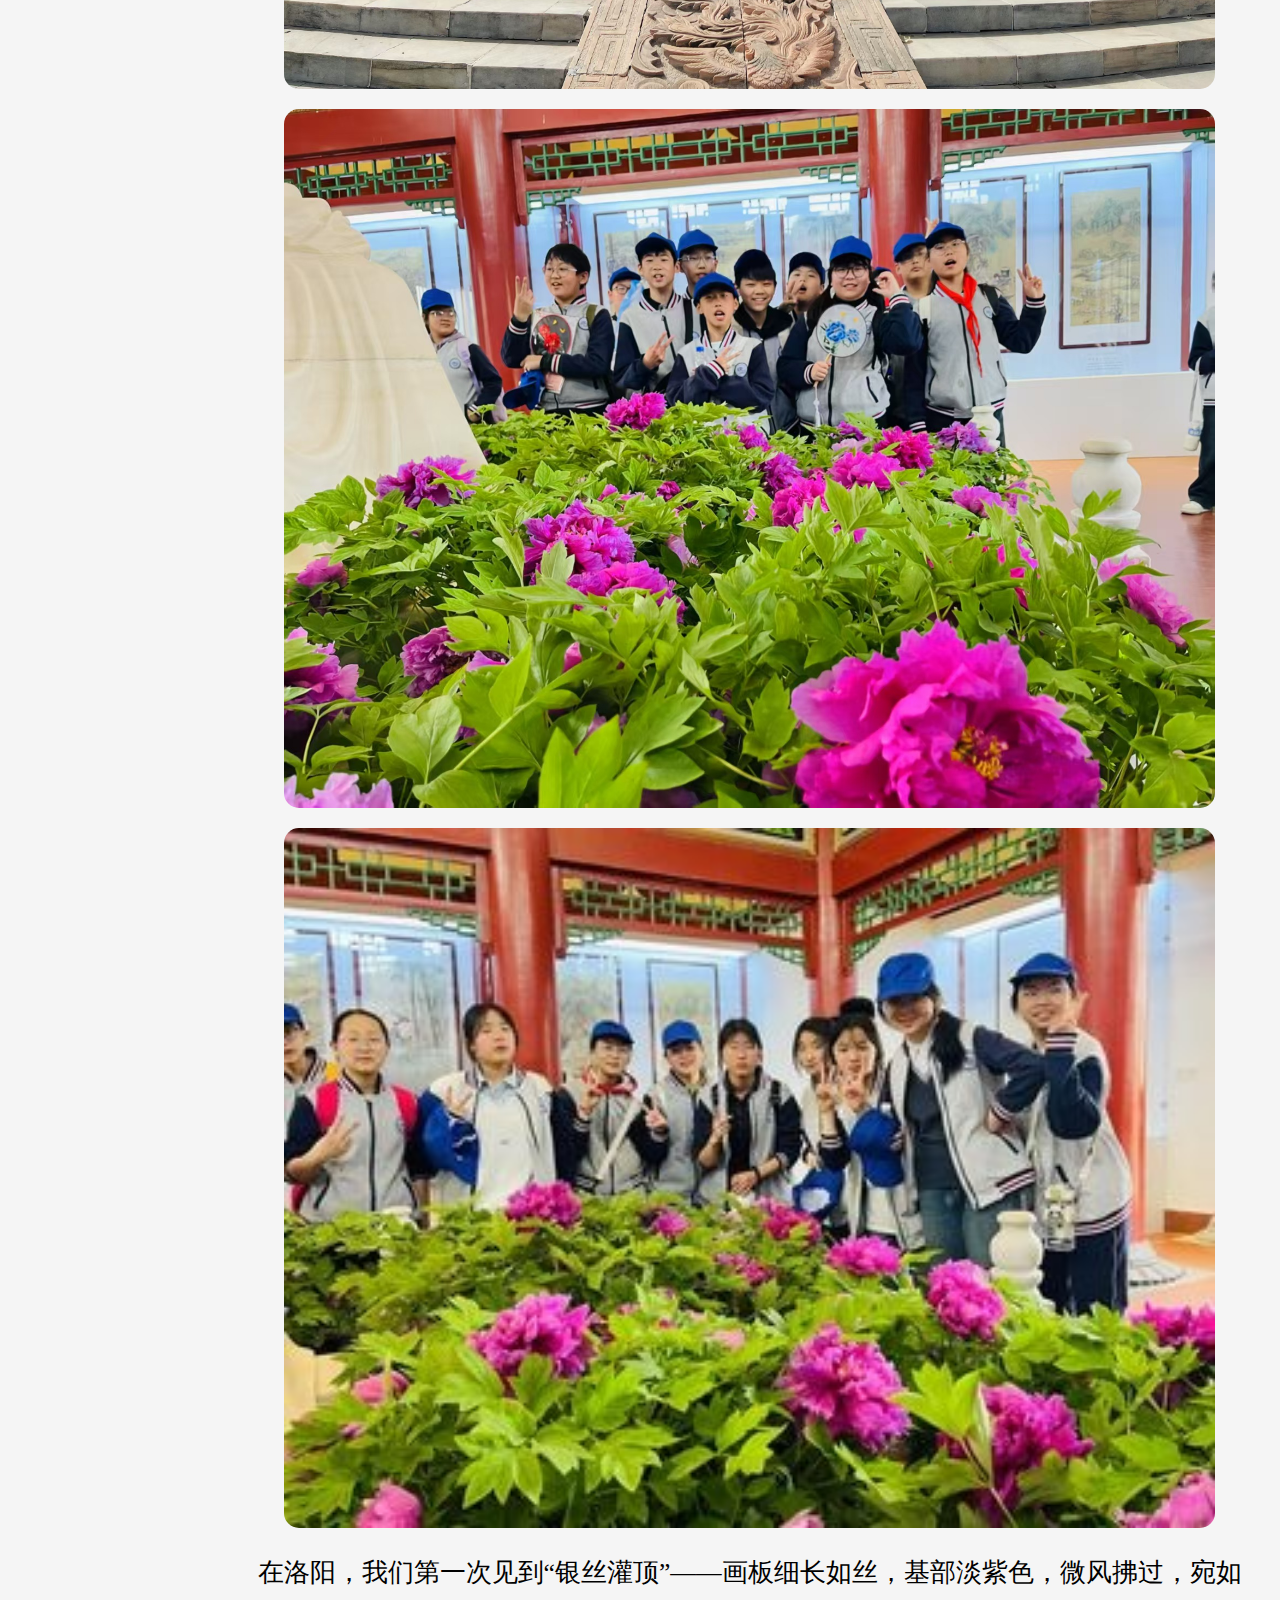
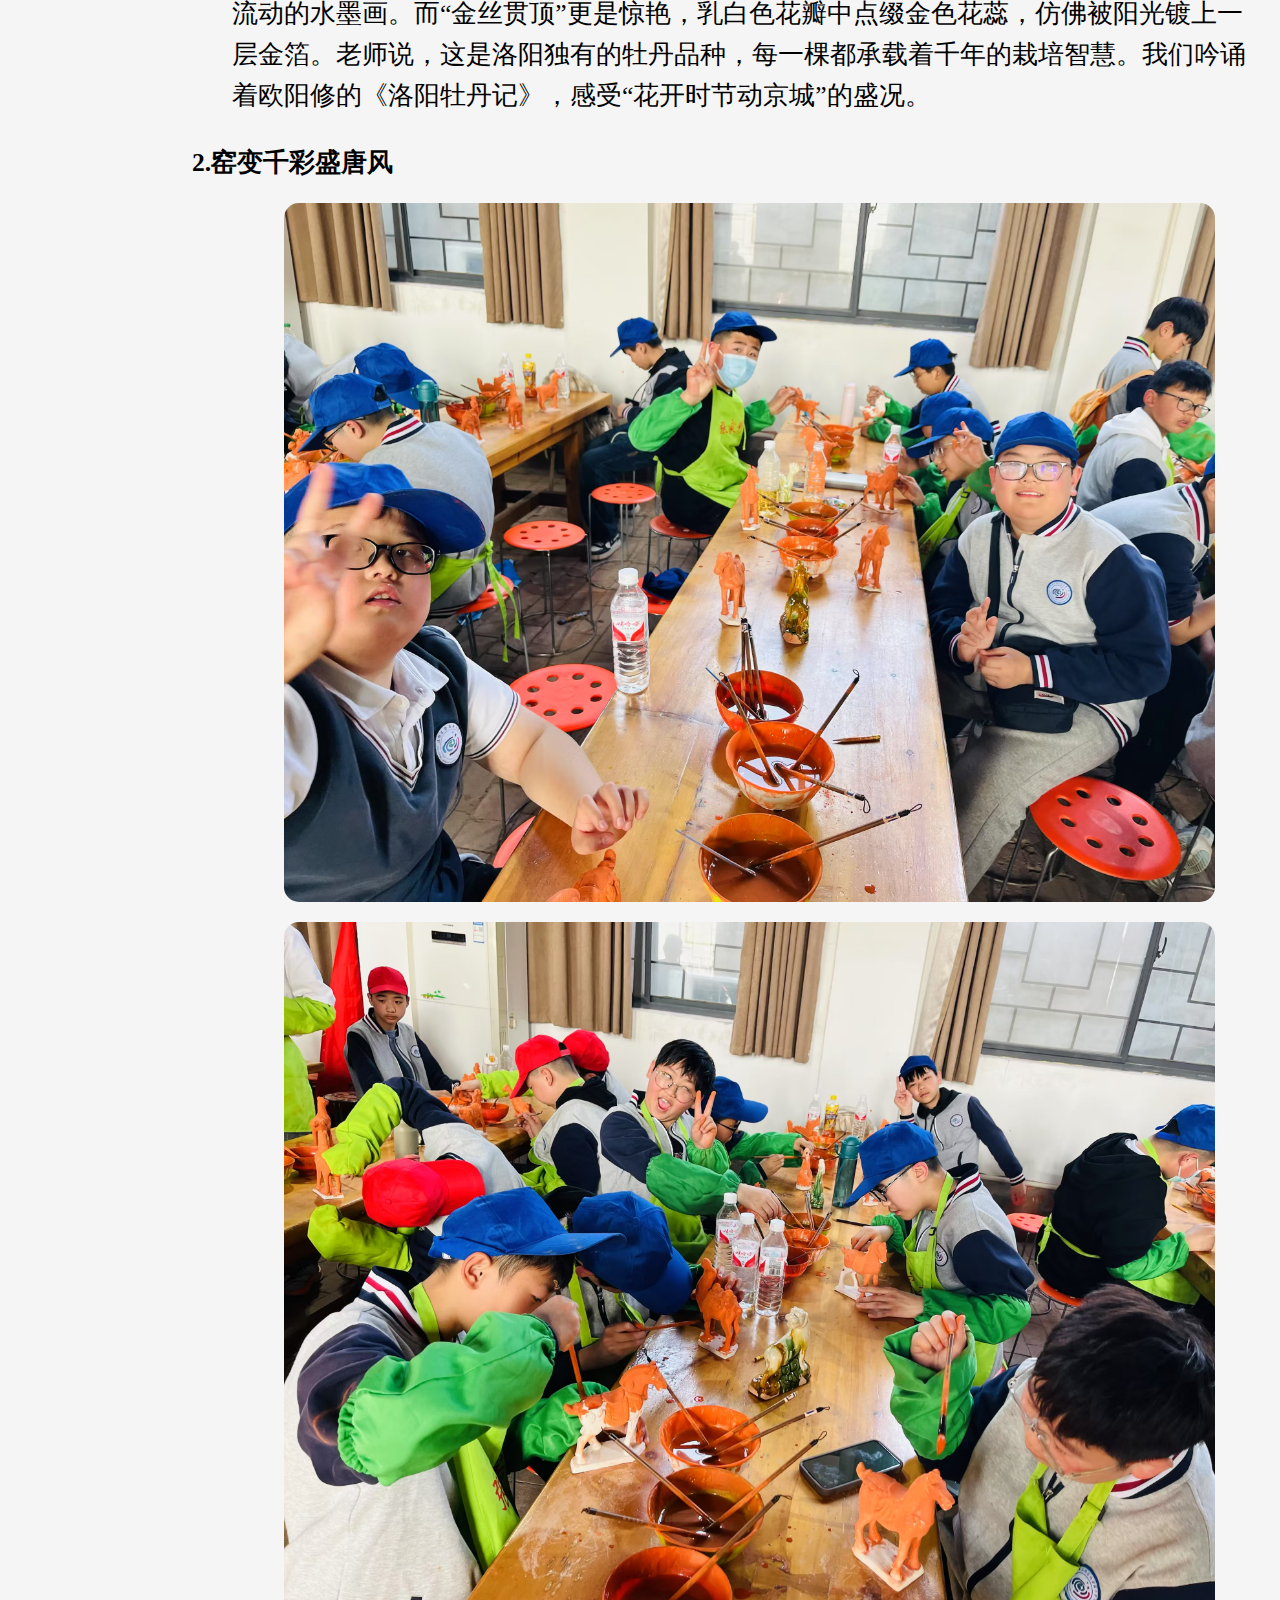
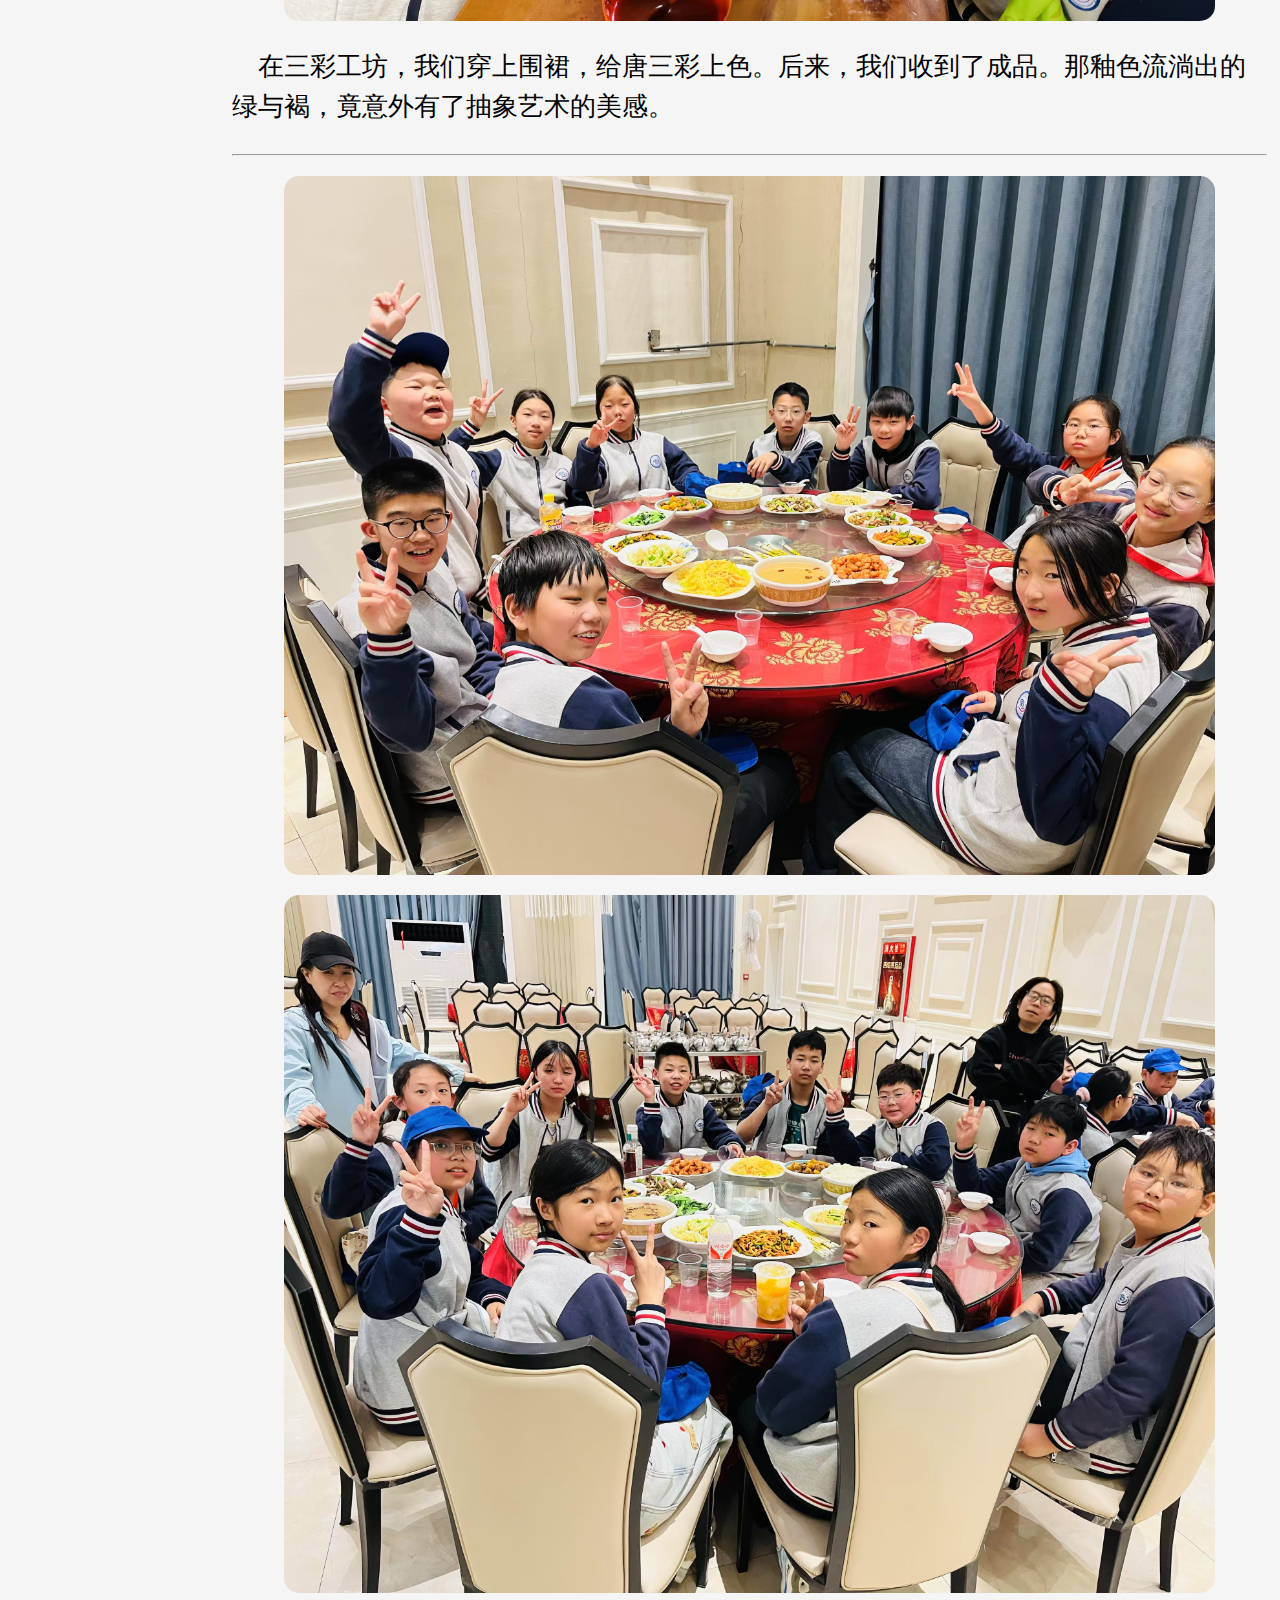
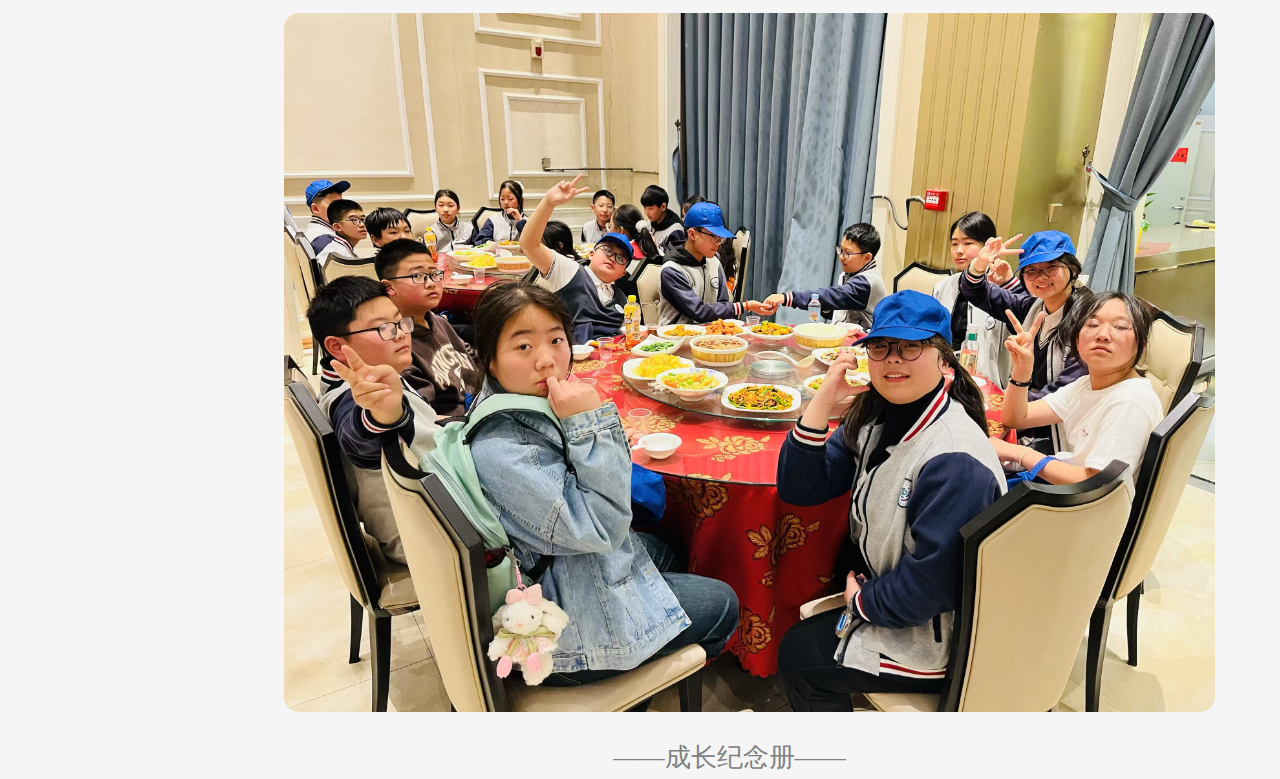
<file: travel_2.html>
<!DOCTYPE html>
<html lang="en">
<head>
    <meta charset="UTF-8">
    <meta name="viewport" content="width=device-width, initial-scale=1.0">
    <title>成长纪念册——洛城寻迹</title>
    <link rel="stylesheet" type="text/css" href="styles/styles.css">
</head>
<body>
    <div class="header">
        ★ 成长纪念册
    </div>

    <div class="sidebar"></div>

    <script type="text/javascript" src="js/sidebar-config.js"></script>

    <main class="main-content">
        <h1>洛阳寻迹</h1>
        <h3>——洛阳牡丹园与三彩工坊</h3>
        <img src="images/travel/2.1.jpg">
        <img src="images/travel/2.2.jpg">
        <img src="images/travel/2.3.jpg">
        <dl>
            <dt>1.牡丹花海中的毕业季</dt>
            <dd>
                <img src="images/travel/2.4.jpg">
                <img src="images/travel/2.5.jpg">
                <img src="images/travel/2.6.jpg">
                <p>
                    &nbsp;&nbsp;&nbsp;&nbsp;在洛阳，我们第一次见到“银丝灌顶”——画板细长如丝，基部淡紫色，微风拂过，宛如流动的水墨画。而“金丝贯顶”更是惊艳，乳白色花瓣中点缀金色花蕊，仿佛被阳光镀上一层金箔。老师说，这是洛阳独有的牡丹品种，每一棵都承载着千年的栽培智慧。我们吟诵着欧阳修的《洛阳牡丹记》，感受“花开时节动京城”的盛况。
                </p>
            </dd>
            <dt>2.窑变千彩盛唐风</dt>
            <dd>
                <img src="images/travel/2.7.jpg">
                <img src="images/travel/2.8.jpg">
                <p>
                    &nbsp;&nbsp;&nbsp;&nbsp;在三彩工坊，我们穿上围裙，给唐三彩上色。后来，我们收到了成品。那釉色流淌出的绿与褐，竟意外有了抽象艺术的美感。
                </p>
            </dd>
        </dl>
        <dd>
            <hr>
            <img src="images/travel/2.9.jpg">
            <img src="images/travel/2.10.jpg">
            <img src="images/travel/2.11.jpg">
        </dd>
        <p class="footer">——成长纪念册——</p>
    </main>
</body>
</html>
</file>
<file: styles/styles.css>
body {
    line-height: 1.6;
    height: 100%;
    margin: 0;
    padding: 0;
    background-color: #f5f5f5;
    font-family: "KaiTi", "STKaiTi", "华文楷体", KaiTi SC, cursive, serif;
}

.weui-options-dialog {
    display: none !important;
}

h1 {
    text-align: center;
}

h3 {
    text-align: right;
}

img {
    width: 90%;
    height: auto;
    display: block;
    margin: 0 auto;
    margin-top: 20px;
    margin-bottom: 20px;
    border-radius: 15px;
}

dt {
    font-weight: 900;
}

.header {
    border-radius: 0.5rem;
    position: fixed;
    width: 99%;
    height: 5%;
    background-color: #f0f0f0;
    font-weight: 700;
    font-size: 1.1rem;
    top: 0px;
    left: 0px;
    text-align: center;
    border: 2px solid black;
    display: flex;
    align-items: center;
    justify-content: center;
    z-index: 1000;
}

.sidebar {
    background-color: #073b4c;
    border: 2px solid white;
    border-radius: 0.5rem;
    width: 18%;
    height: 93%;
    position: fixed;
    left: 0px;
    top: 6%;
    font-size: 1.0rem;
    line-height: 250%;
    z-index: 1000;
}

.sidebar ul {
    text-align: center;
    list-style: none;
    padding: 0px 0px;
}

.sidebar li {
    width: 100%;
    border-radius: 0.2rem;
}

.sidebar a {
    color: white;
    transition: color 0.3s;
    font-weight: 500;
    cursor: pointer;
    text-decoration: none;
}

.sidebar a:hover {
    color: #ffd166;
}

.sidebar li:hover {
    background-color: #cccccc;
}

.main-content {
    position: absolute;
    width: 80%;
    height: 92.5%;
    left: 19%;
    top: 6.5%;
}

.footer {
    text-align: center;
    color: grey;
}

@media (min-width: 768px) {
    body {
        font-size: 1.3rem;
    }

    .sidebar {
        font-size: 1.2rem;
        width: 18%;
    }

    .main-content {
        width: 80%;
        left: 19%;
    }
}

@media (min-width: 1200px) {
    body {
        font-size: 1.6rem;
    }

    .sidebar {
        font-size: 1.4rem;
        width: 14%;
    }

    .main-content {
        width: 84%;
        left: 15%;
    }
}
</file>
